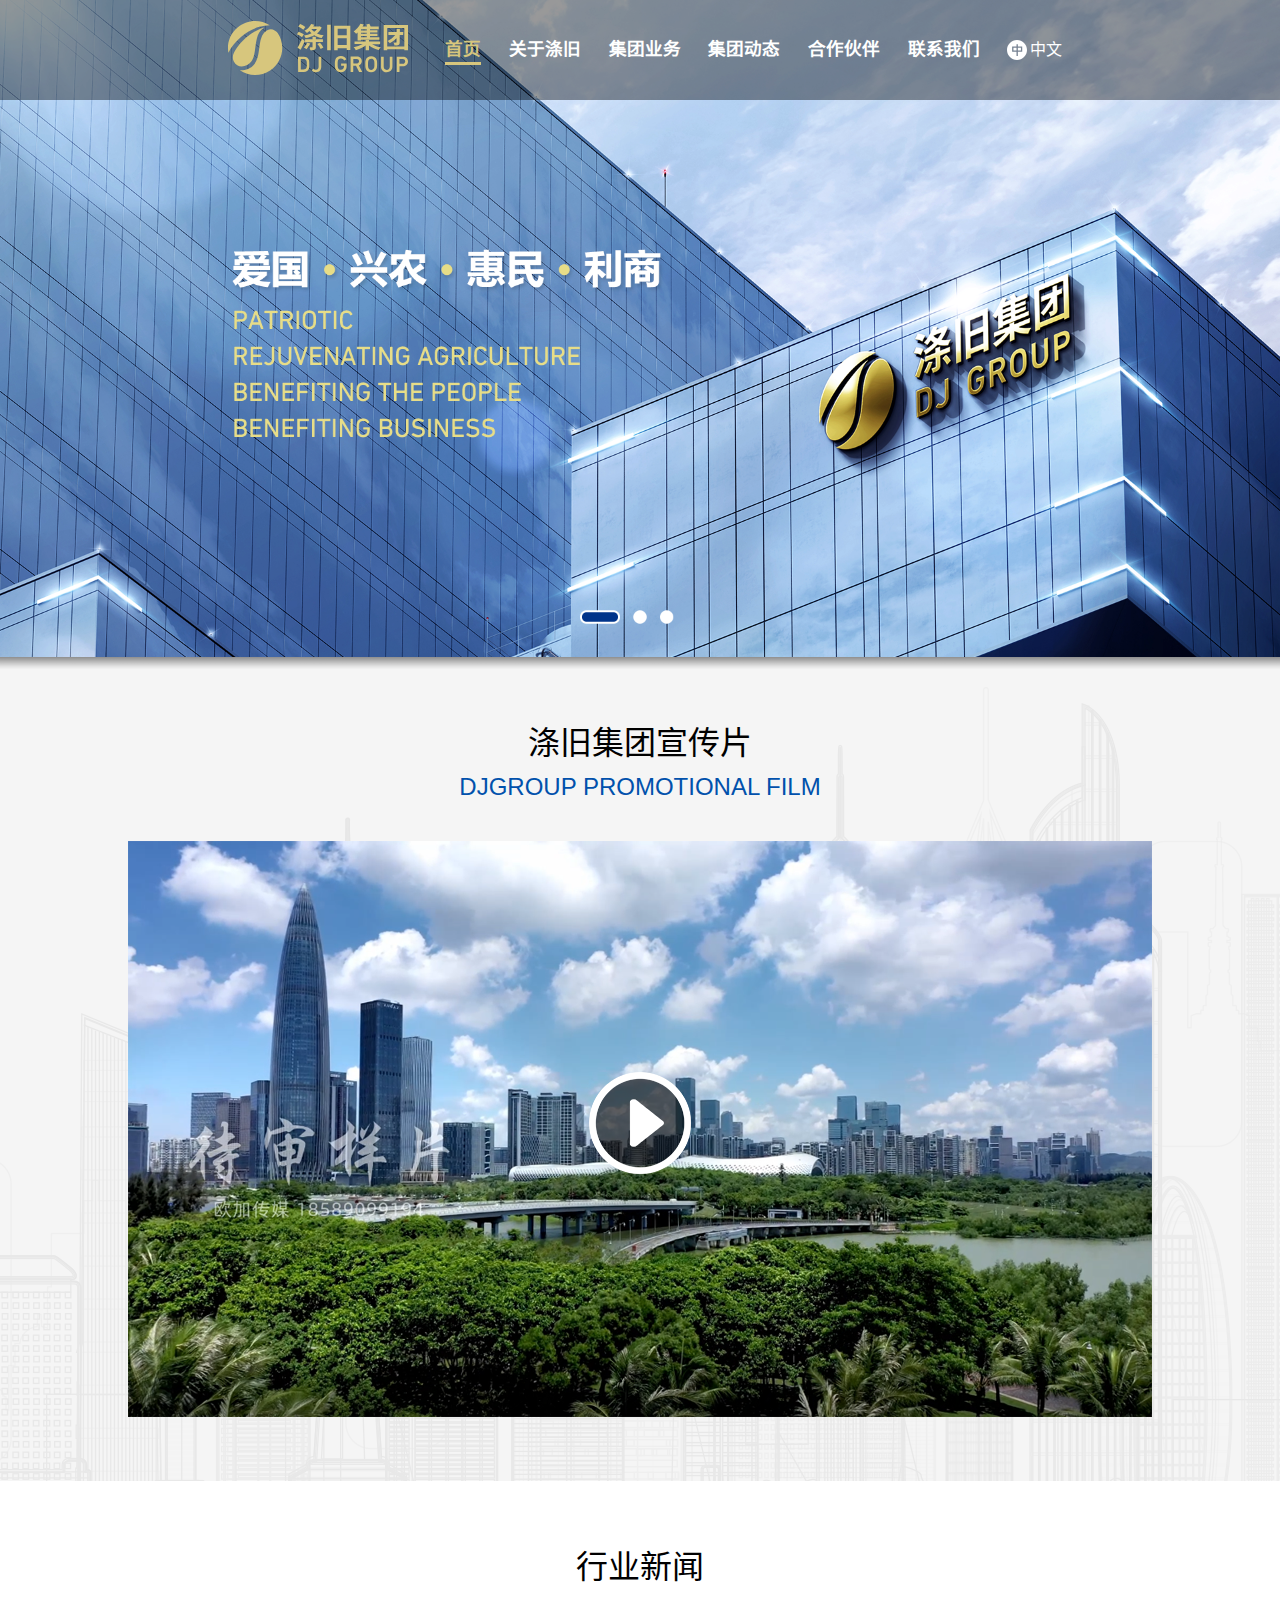
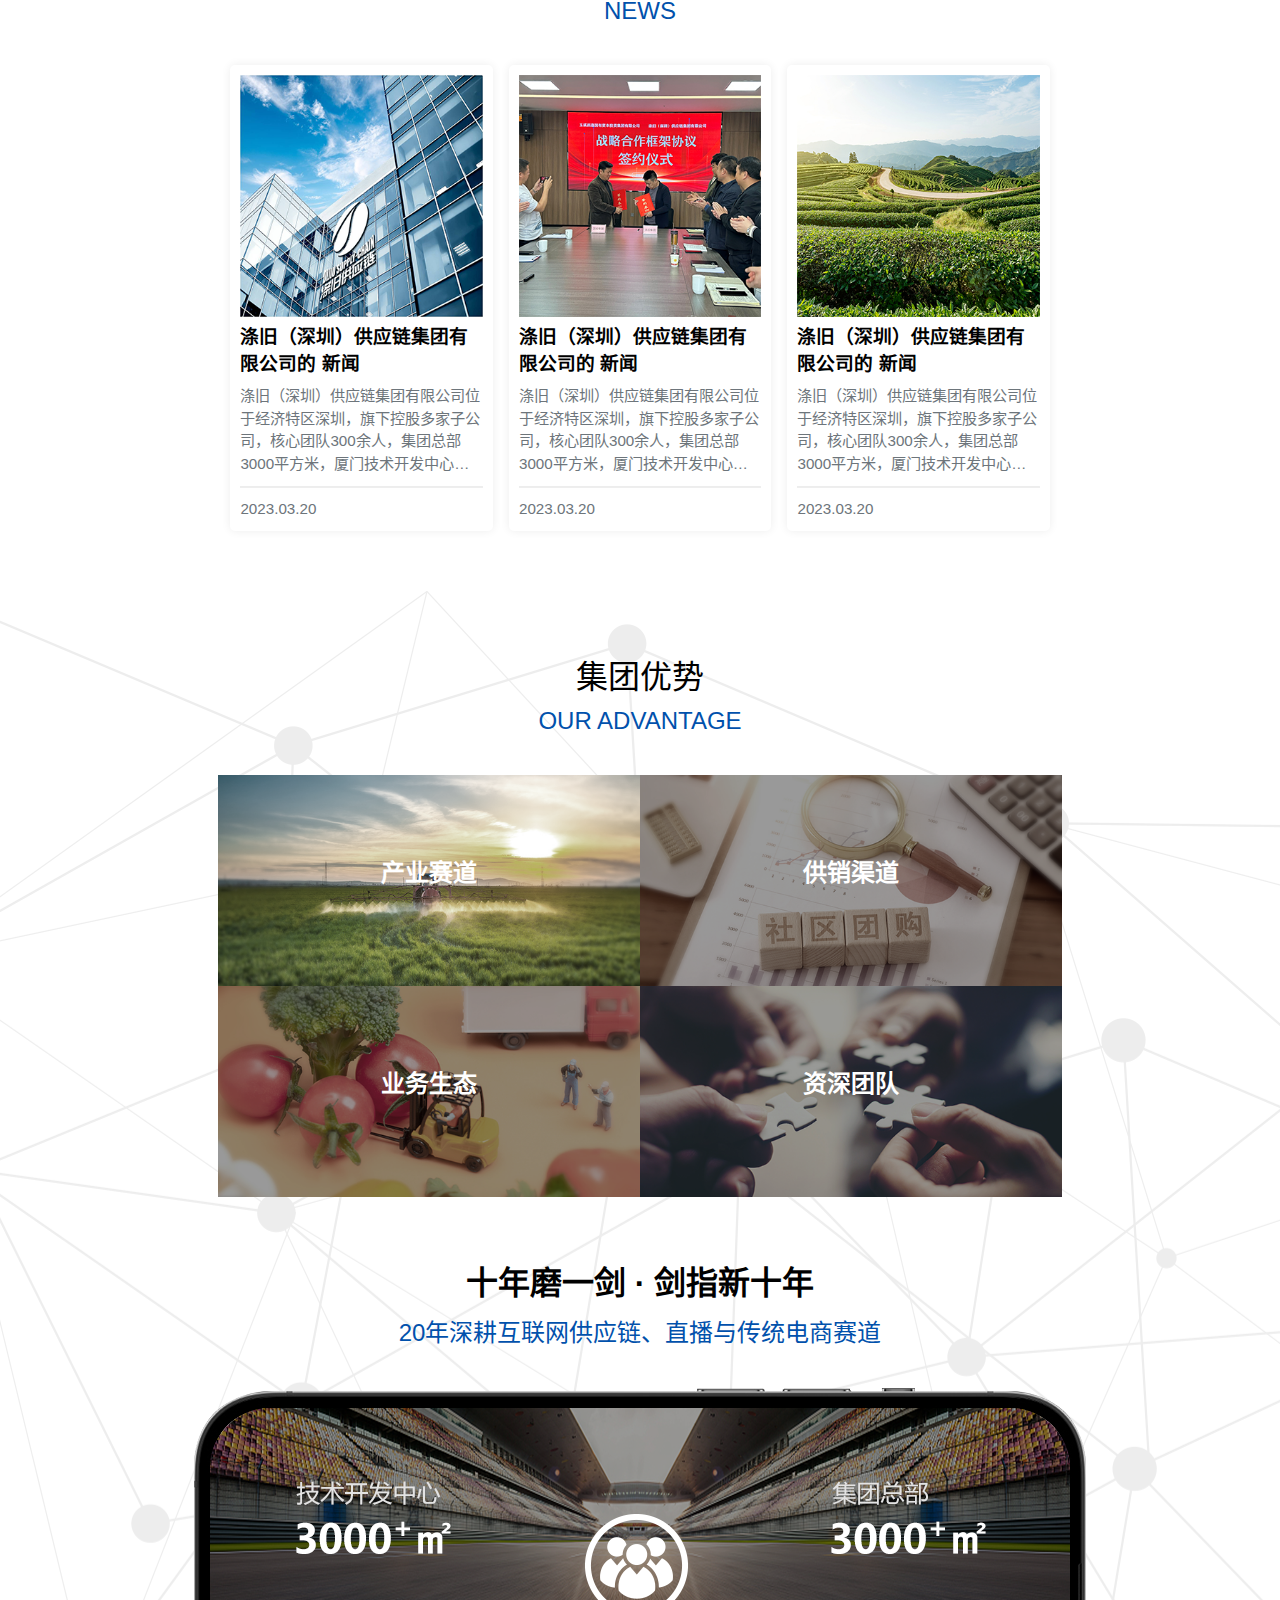
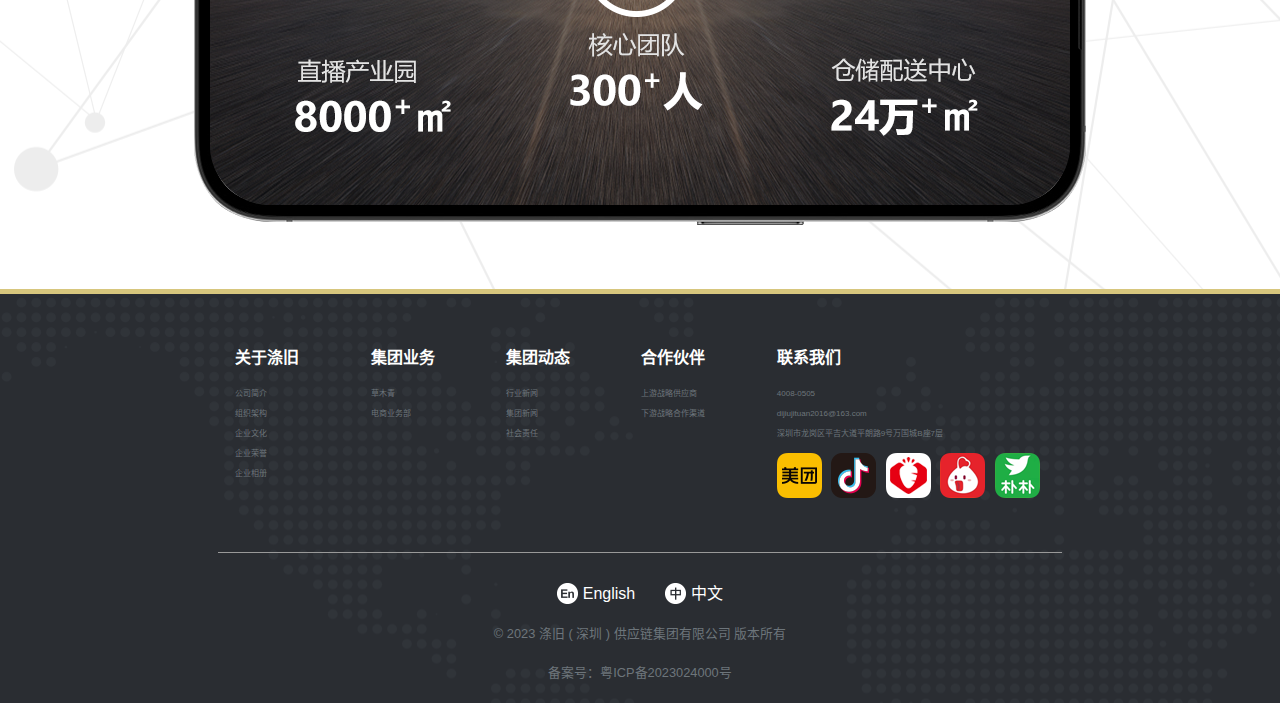
<file: index.html>
<!DOCTYPE html>
<html lang="zh-CN">
    <head>
        <meta charset="UTF-8">
        <meta name="viewport" content="width=device-width, initial-scale=1.0">
        <title>dj-group</title>
        <link href="ym-index.css" rel="stylesheet" type="text/css" />
    </head>
    <body>
        <div class="header">
            <div class="main">
                <div class="main-box flex flex-center">
                    <div class="flex-item-logo"><img src="img/logoG.svg" alt=""></div>
                    <div class="flex-item active"><a href="index.html">首页</a></div>
                    <div class="flex-item"><a id="about-a" href="about.html">关于涤旧</a>
                        <!-- <div class="about-drop">
                            <div class="drop-item">公司简介</div>
                            <div class="drop-item">组织架构</div>
                            <div class="drop-item">企业文化</div>
                            <div class="drop-item">企业荣誉</div>
                            <div class="drop-item">企业相册</div>
                        </div> -->
                    </div>
                    <div class="flex-item"><a href="e-commerce.html">集团业务</a></div>
                    <div class="flex-item"><a href="groupnews.html">集团动态</a></div>
                    <div class="flex-item"><a href="partner.html">合作伙伴</a></div>
                    <div class="flex-item"><a href="connected.html">联系我们</a></div>
                    <div class=" language flex">
                        <img src="img/zh.svg" class="languageico" alt="">
                        <p class="language">中文</p>
                    </div>
                </div>
            </div>
        </div>
        <div><img class="imgs" src="img/index/banner.png" alt=""></div>
        <div class="index-main">
            <div class="video flex-column">
                <h1>涤旧集团宣传片</h1>
                <h2>DJGROUP PROMOTIONAL FILM</h2>
                <div class="video-box"><img src="img/index/video-img.png" alt=""></div>
            </div>
            <div class="index-news flex-column">
                <h1>行业新闻</h1>
                <h2>NEWS</h2>
                <div class="index-news-card-box flex">
                    <div class="index-news-card">
                        <img src="img/index/news1.png" alt="">
                        <h3>涤旧（深圳）供应链集团有限公司的
                            新闻</h3>
                        <p>涤旧（深圳）供应链集团有限公司位于经济特区深圳，旗下控股多家子公司，核心团队300余人，集团总部3000平方米，厦门技术开发中心3000平方米，杭州直播产业园8000平方米，计划全国仓</p>
                        <hr>
                        <p>2023.03.20</p>
                    </div>
                    <div class="index-news-card flex-right">
                        <img src="img/index/news2.png" alt="">
                        <h3>涤旧（深圳）供应链集团有限公司的
                            新闻</h3>
                        <p>涤旧（深圳）供应链集团有限公司位于经济特区深圳，旗下控股多家子公司，核心团队300余人，集团总部3000平方米，厦门技术开发中心3000平方米，杭州直播产业园8000平方米，计划全国仓</p>
                        <hr>
                        <p>2023.03.20</p>
                    </div>
                    <div class="index-news-card flex-right">
                        <img src="img/index/news3.png" alt="">
                        <h3>涤旧（深圳）供应链集团有限公司的
                            新闻</h3>
                        <p>涤旧（深圳）供应链集团有限公司位于经济特区深圳，旗下控股多家子公司，核心团队300余人，集团总部3000平方米，厦门技术开发中心3000平方米，杭州直播产业园8000平方米，计划全国仓</p>
                        <hr>
                        <p>2023.03.20</p>
                    </div>
                </div>
            </div>
            <div class="adv flex-column">
                <h1>集团优势</h1>
                <h2>OUR ADVANTAGE</h2>
                <div class="adv-main flex">
                    <div class="adv-item flex-justify"><img src="img/index/adv1.png" alt=""><div class="adv-title flex-justify flex-column"><h2>产业赛道</h2><p>集团聚焦的农业赛道，关乎国计民生，国家扶持且高频巨量，是永远的“午阳”行业。</p></div></div>
                    <div class="adv-item flex-justify"><img src="img/index/adv2.png" alt=""><div class="adv-title flex-justify flex-column"><h2>供销渠道</h2><p>集团聚焦的农业赛道，关乎国计民生，国家扶持且高频巨量，是永远的“午阳”行业。</p></div></div>
                    <div class="adv-item flex-justify"><img src="img/index/adv3.png" alt=""><div class="adv-title flex-justify flex-column"><h2>业务生态</h2><p>集团聚焦的农业赛道，关乎国计民生，国家扶持且高频巨量，是永远的“午阳”行业。</p></div></div>
                    <div class="adv-item flex-justify"><img src="img/index/adv4.png" alt=""><div class="adv-title flex-justify flex-column"><h2>资深团队</h2><p>集团聚焦的农业赛道，关乎国计民生，国家扶持且高频巨量，是永远的“午阳”行业。</p></div></div>
                </div>
                <h1 class="font-fat dark">十年磨一剑 · 剑指新十年</h1>
                <h2>20年深耕互联网供应链、直播与传统电商赛道</h2>
                <div>
                    <img src="img/index/conent2.png" alt="">
                </div>
            </div>
        </div>
        <footer class="flex">
            <div class="flex-column width100">
                <div class="foot-main flex flex-center">
                    <div class="foot-item ">
                        <h4>关于涤旧</h4>
                        <p>公司简介</p>
                        <p>组织架构</p>
                        <p>企业文化</p>
                        <p>企业荣誉</p>
                        <p>企业相册</p>
                    </div>
                    <div class="foot-item">
                        <h4>集团业务</h4>
                        <p>草木青</p>
                        <p>电商业务部</p>
                    </div>
                    <div class="foot-item">
                        <h4>集团动态</h4>
                        <p>行业新闻</p>
                        <p>集团新闻</p>
                        <p>社会责任</p>
                    </div>
                    <div class="foot-item">
                        <h4>合作伙伴</h4>
                        <p>上游战略供应商</p>
                        <p>下游战略合作渠道</p>
                    </div>
                    <div class="foot-item">
                        <h4>联系我们</h4>
                        <p>4008-0505</p>
                        <p>dijiujituan2016@163.com</p>
                        <p>深圳市龙岗区平吉大道平朗路9号万国城B座7层</p>
                        <img src="img/index/mt.png" alt="">
                        <img src="img/index/tiktok.png" alt="">
                        <img src="img/index/lb.png" alt="">
                        <img src="img/index/dd.png" alt="">
                        <img src="img/index/pupu.png" alt="">
                    </div>
                </div>
                <div class="divided flex-center"></div>
                <div class="foot-bottom flex-column flex-center">
                    <div class="flex-center flex-justify">
                        <img src="img/index/en.png" alt=""><span class="haveMargin-right">English</span>
                        <img src="img/index/zh.png" alt=""><span>中文</span>
                    </div>
                    <div class="flex-center">
                        <p>© 2023 涤旧 ( 深圳 ) 供应链集团有限公司 版本所有</p>
                    </div>
                    <div class="flex-center">
                        <p>备案号：粤ICP备2023024000号</p>
                    </div>
                </div>
            </div>
        </footer>
    </body>
</html>
</file>
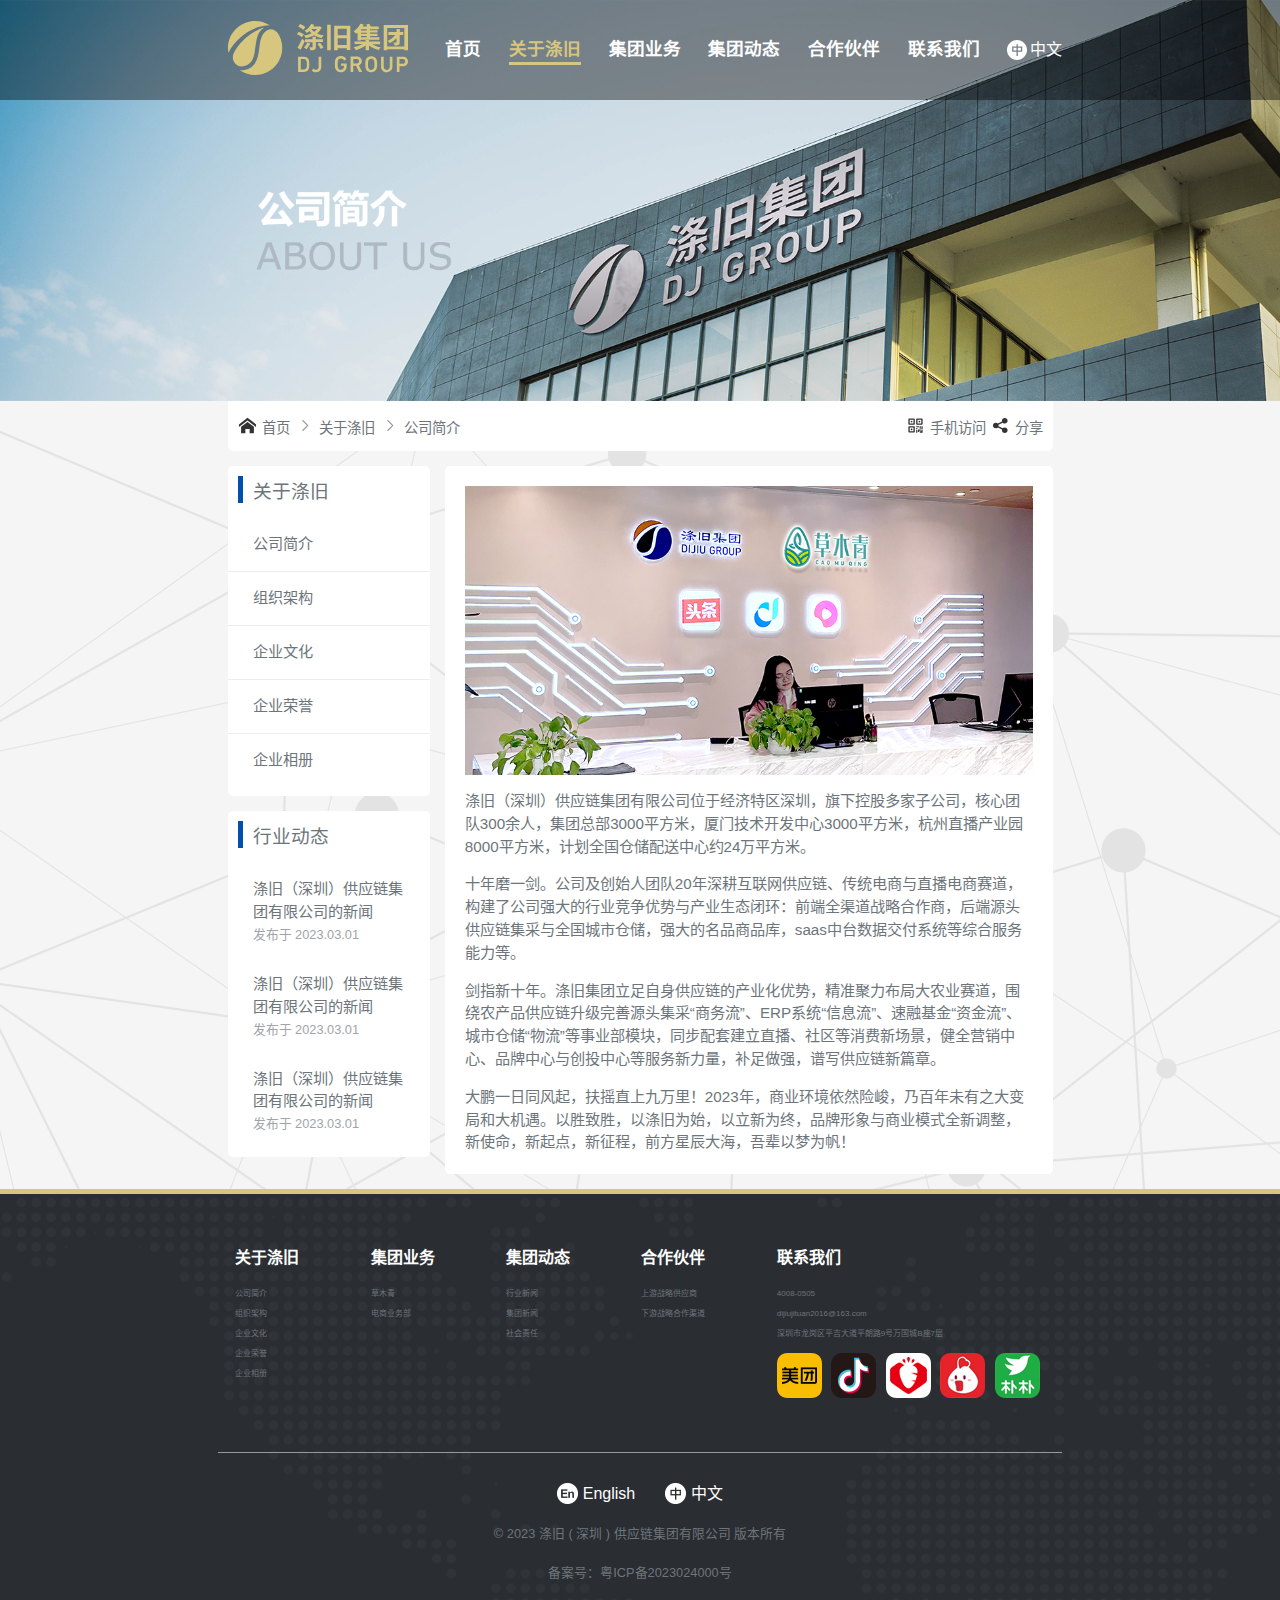
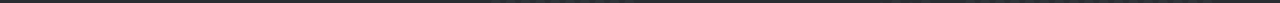
<file: about.html>
<!DOCTYPE html>
<html lang="zh-CN">
    <head>
        <meta charset="UTF-8">
        <meta name="viewport" content="width=device-width, initial-scale=1.0">
        <title>dj-group</title>
        <link href="ym-index.css" rel="stylesheet" type="text/css" />
    </head>
    <body>
        <div class="header">
            <div class="main">
                <div class="main-box flex flex-center">
                    <div class="flex-item-logo"><img src="img/logoG.svg" alt=""></div>
                    <div class="flex-item"><a href="index.html">首页</a></div>
                    <div class="flex-item active"><a id="about-a" href="about.html">关于涤旧</a>
                        <!-- <div class="about-drop">
                            <div class="drop-item">公司简介</div>
                            <div class="drop-item">组织架构</div>
                            <div class="drop-item">企业文化</div>
                            <div class="drop-item">企业荣誉</div>
                            <div class="drop-item">企业相册</div>
                        </div> -->
                    </div>
                    <div class="flex-item"><a href="e-commerce.html">集团业务</a></div>
                    <div class="flex-item"><a href="groupnews.html">集团动态</a></div>
                    <div class="flex-item"><a href="partner.html">合作伙伴</a></div>
                    <div class="flex-item"><a href="connected.html">联系我们</a></div>
                    <div class="language flex">
                        <img src="img/zh.svg" class="languageico" alt="">
                        <p class="language">中文</p>
                    </div>
                </div>
            </div>
        </div>
        <div><img class="imgs" src="img/about/banner.png" alt=""></div>
        <div class="content-about flex-column">
            <div class="nav flex flex-center">
                <div class="nva-item flex-horizontal flex"><img src="img/home.svg" alt=""><span>首页</span></div>
                <div class="nva-item flex-horizontal flex"><img src="img/right.svg" alt=""><span>关于涤旧</span></div>
                <div class="nva-item flex-horizontal flex"><img src="img/right.svg" alt=""><span>公司简介</span></div>
                <div class="nva-item flex-reight-horizontal flex"><img src="img/QR.svg" alt=""><span>手机访问</span></div>
                <div class="nva-item flex-horizontal flex noPadding-right"><img src="img/share.svg" alt=""><span>分享</span></div>
            </div>
            <div class="main-content flex">
                <div class="nva-left">
                    <div class="nva-left-box1">
                        <div><h3>关于涤旧</h3></div>
                        <div class="nva-left-box1-item border-bottom"><p>公司简介</p></div>
                        <div class="nva-left-box1-item border-bottom"><p>组织架构</p></div>
                        <div class="nva-left-box1-item border-bottom"><p>企业文化</p></div>
                        <div class="nva-left-box1-item border-bottom"><p>企业荣誉</p></div>
                        <div class="nva-left-box1-item"><p>企业相册</p></div>
                    </div>
                    <div class="nva-left-box1 haveMargin-top15">
                        <div><h3>行业动态</h3></div>
                        <div class="nva-left-box1-item"><p>涤旧（深圳）供应链集团有限公司的新闻</p><span>发布于 2023.03.01</span></div>
                        <div class="nva-left-box1-item"><p>涤旧（深圳）供应链集团有限公司的新闻</p><span>发布于 2023.03.01</span></div>
                        <div class="nva-left-box1-item"><p>涤旧（深圳）供应链集团有限公司的新闻</p><span>发布于 2023.03.01</span></div>
                    </div>
                </div>
                <div class="nav-right-box">
                    <img src="img/about/zp2.png" alt="">
                    <p>涤旧（深圳）供应链集团有限公司位于经济特区深圳，旗下控股多家子公司，核心团队300余人，集团总部3000平方米，厦门技术开发中心3000平方米，杭州直播产业园8000平方米，计划全国仓储配送中心约24万平方米。</p>
                    <p>十年磨一剑。公司及创始人团队20年深耕互联网供应链、传统电商与直播电商赛道，构建了公司强大的行业竞争优势与产业生态闭环：前端全渠道战略合作商，后端源头供应链集采与全国城市仓储，强大的名品商品库，saas中台数据交付系统等综合服务能力等。</p>
                    <p>剑指新十年。涤旧集团立足自身供应链的产业化优势，精准聚力布局大农业赛道，围绕农产品供应链升级完善源头集采“商务流”、ERP系统“信息流”、速融基金“资金流”、城市仓储“物流”等事业部模块，同步配套建立直播、社区等消费新场景，健全营销中心、品牌中心与创投中心等服务新力量，补足做强，谱写供应链新篇章。</p>
                    <p>大鹏一日同风起，扶摇直上九万里！2023年，商业环境依然险峻，乃百年未有之大变局和大机遇。以胜致胜，以涤旧为始，以立新为终，品牌形象与商业模式全新调整，新使命，新起点，新征程，前方星辰大海，吾辈以梦为帆！</p>
                </div>
            </div>
        </div>
    <footer class="flex">
        <div class="flex-column width100">
            <div class="foot-main flex flex-center">
                <div class="foot-item ">
                    <h4>关于涤旧</h4>
                    <p>公司简介</p>
                    <p>组织架构</p>
                    <p>企业文化</p>
                    <p>企业荣誉</p>
                    <p>企业相册</p>
                </div>
                <div class="foot-item">
                    <h4>集团业务</h4>
                    <p>草木青</p>
                    <p>电商业务部</p>
                </div>
                <div class="foot-item">
                    <h4>集团动态</h4>
                    <p>行业新闻</p>
                    <p>集团新闻</p>
                    <p>社会责任</p>
                </div>
                <div class="foot-item">
                    <h4>合作伙伴</h4>
                    <p>上游战略供应商</p>
                    <p>下游战略合作渠道</p>
                </div>
                <div class="foot-item">
                    <h4>联系我们</h4>
                    <p>4008-0505</p>
                    <p>dijiujituan2016@163.com</p>
                    <p>深圳市龙岗区平吉大道平朗路9号万国城B座7层</p>
                    <img src="img/index/mt.png" alt="">
                    <img src="img/index/tiktok.png" alt="">
                    <img src="img/index/lb.png" alt="">
                    <img src="img/index/dd.png" alt="">
                    <img src="img/index/pupu.png" alt="">
                </div>
            </div>
            <div class="divided flex-center"></div>
            <div class="foot-bottom flex-column flex-center">
                <div class="flex-center flex-justify">
                    <img src="img/index/en.png" alt=""><span class="haveMargin-right">English</span>
                    <img src="img/index/zh.png" alt=""><span>中文</span>
                </div>
                <div class="flex-center"><p>© 2023 涤旧 ( 深圳 ) 供应链集团有限公司 版本所有</p></div>
                <div class="flex-center"><p>备案号：粤ICP备2023024000号</p></div>
            </div>
        </div>
    </footer>
    </body>
</html>
</file>
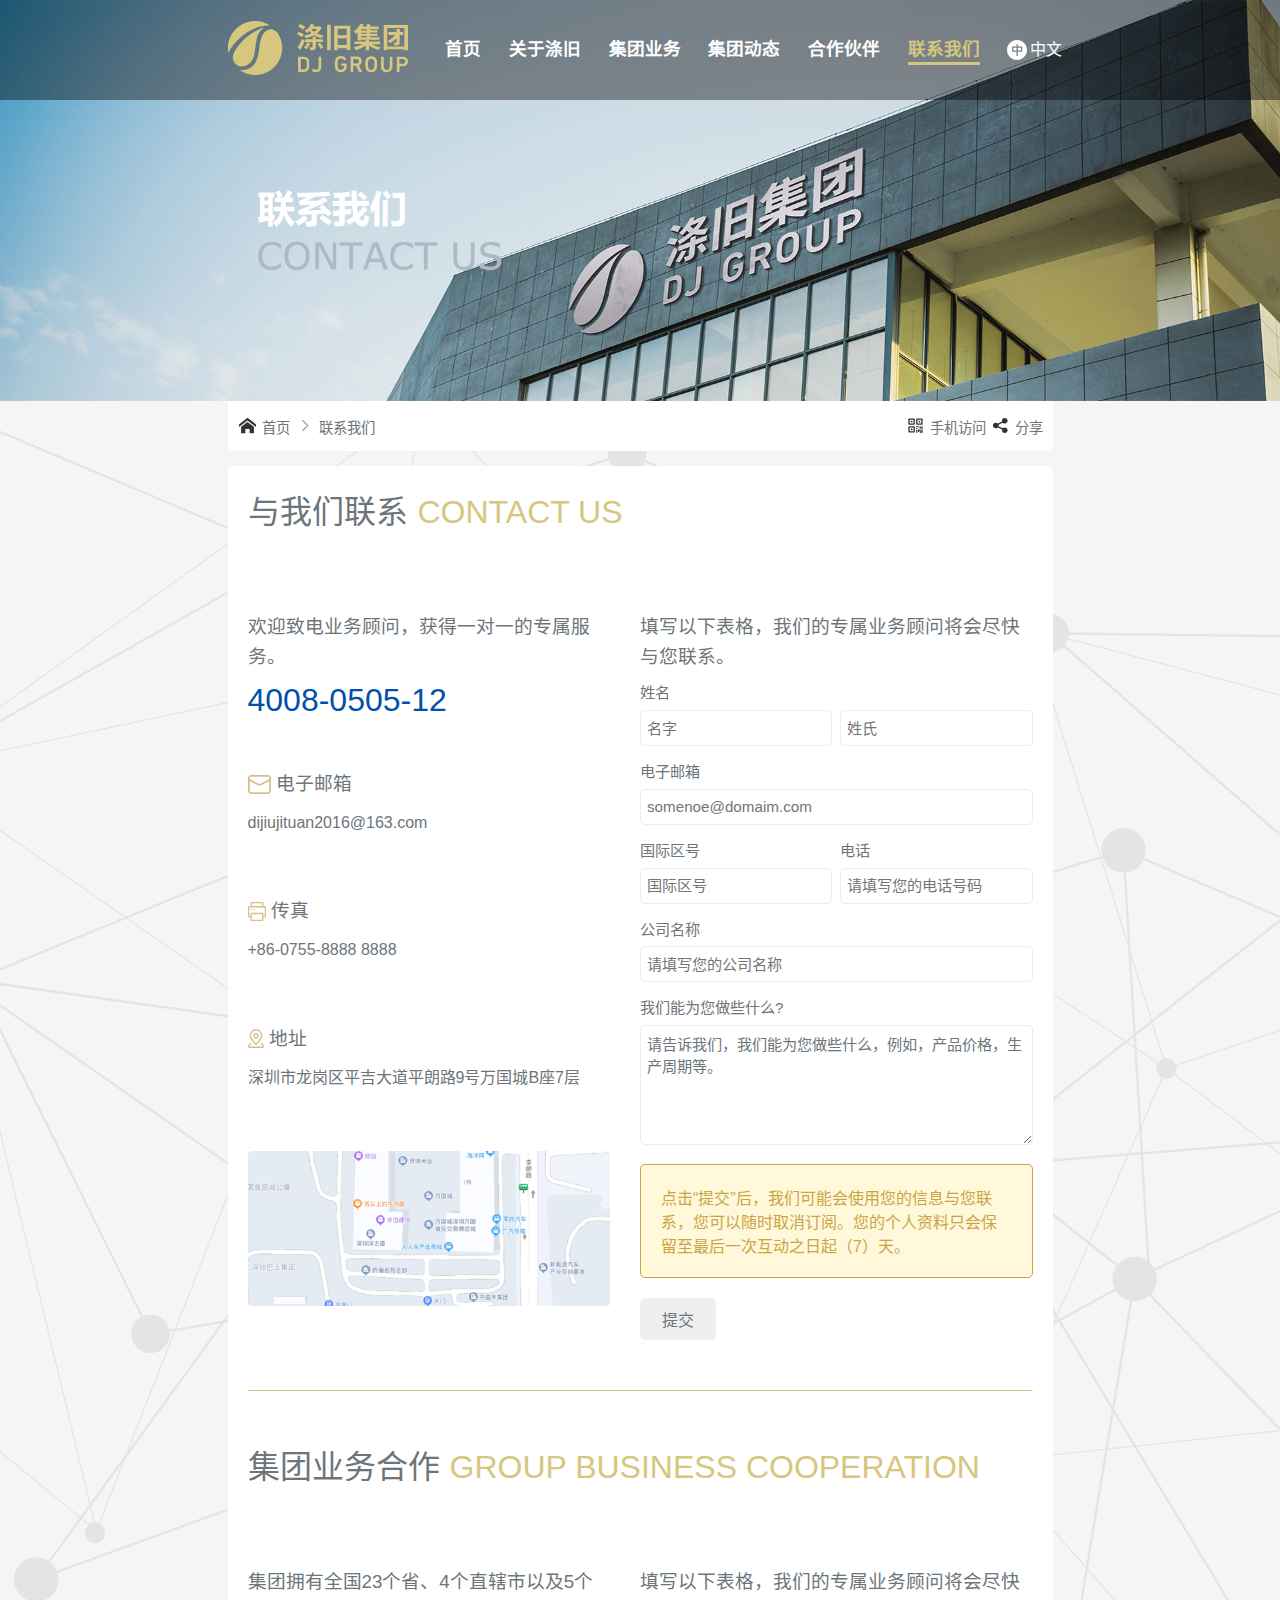
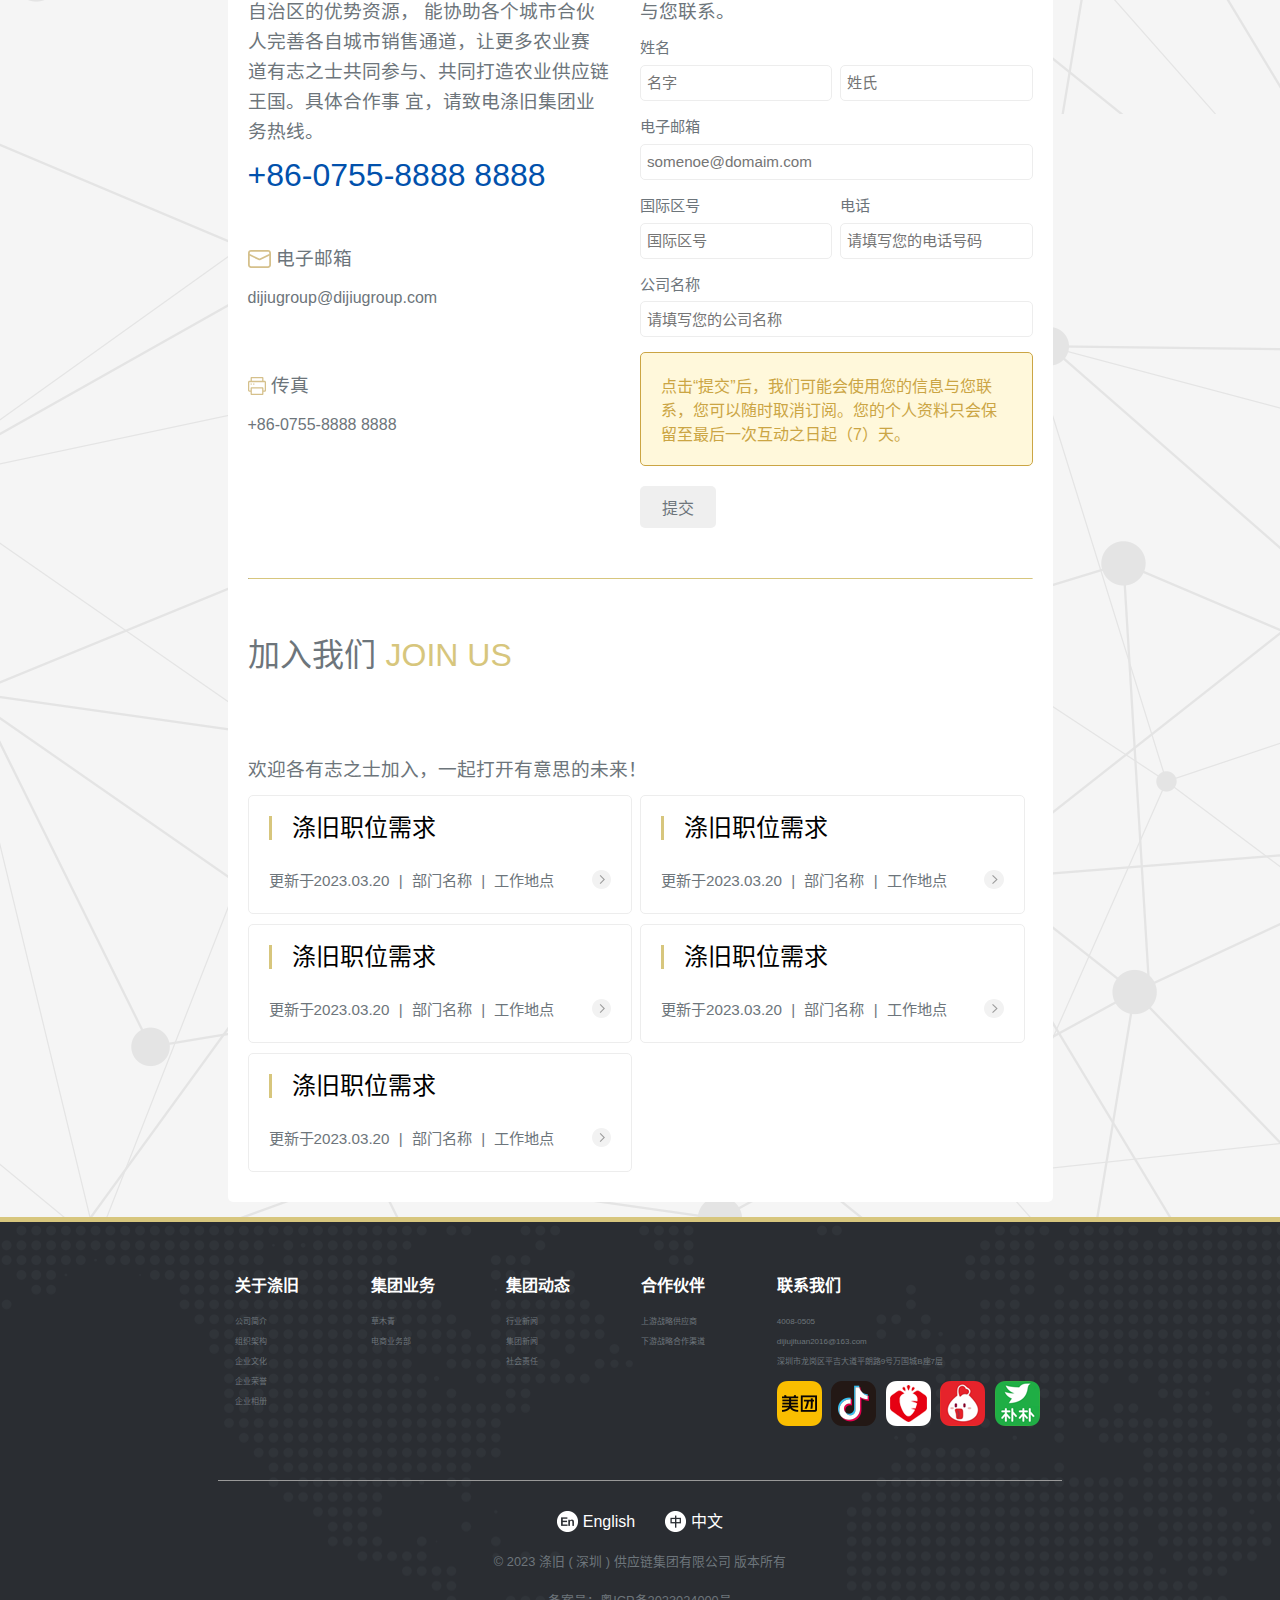
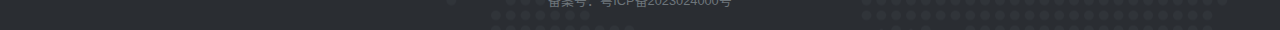
<file: connected.html>
<!DOCTYPE html>
<html lang="zh-CN">
    <head>
        <meta charset="UTF-8">
        <meta name="viewport" content="width=device-width, initial-scale=1.0">
        <title>dj-group</title>
        <link href="ym-index.css" rel="stylesheet" type="text/css" />
    </head>
    <body>
        <div class="header">
            <div class="main">
                <div class="main-box flex flex-center">
                    <div class="flex-item-logo"><img src="img/logoG.svg" alt=""></div>
                    <div class="flex-item"><a href="index.html">首页</a></div>
                    <div class="flex-item"><a id="about-a" href="about.html">关于涤旧</a>
                        <!-- <div class="about-drop">
                    <div class="drop-item">公司简介</div>
                    <div class="drop-item">组织架构</div>
                    <div class="drop-item">企业文化</div>
                    <div class="drop-item">企业荣誉</div>
                    <div class="drop-item">企业相册</div>
                </div> -->
                    </div>
                    <div class="flex-item"><a href="e-commerce.html">集团业务</a></div>
                    <div class="flex-item"><a href="groupnews.html">集团动态</a></div>
                    <div class="flex-item"><a href="partner.html">合作伙伴</a></div>
                    <div class="flex-item active"><a href="connected.html">联系我们</a></div>
                    <div class="language flex">
                        <img src="img/zh.svg" class="languageico" alt="">
                        <p class="language">中文</p>
                    </div>
                </div>
            </div>
        </div>
        <div><img class="imgs" src="img/connected/banner.png" alt=""></div>
        <div class="content-about flex-column">
            <div class="nav flex flex-center">
                <div class="nva-item flex-horizontal flex"><img src="img/home.svg" alt=""><span>首页</span></div>
                <div class="nva-item flex-horizontal flex"><img src="img/right.svg" alt=""><span>联系我们</span></div>
                <div class="nva-item flex-reight-horizontal flex"><img src="img/QR.svg"
                        alt=""><span>手机访问</span></div>
                <div class="nva-item flex-horizontal flex noPadding-right"><img src="img/share.svg"
                        alt=""><span>分享</span></div>
            </div>
            <div class="main-content flex">
                <div class="contact-main-box">
                    <div class="contact-box">
                        <div class="contact-title flex">
                            <h1>与我们联系<span>CONTACT US</span></h1>
                        </div>
                        <div class="contact-content flex">
                            <div class="contact-content-left">
                                <div class="contact-content-item">
                                    <h3>欢迎致电业务顾问，获得一对一的专属服务。</h3>
                                    <h1>4008-0505-12</h1>
                                </div>
                                <div class="contact-content-item">
                                    <h3 class="flex"><img class="contact-icon flex-bottom flex-top" src="img/mail.svg"
                                            alt="">电子邮箱</h3>
                                    <h4>dijiujituan2016@163.com</h4>
                                </div>
                                <div class="contact-content-item">
                                    <h3 class="flex"><img class="contact-icon flex-bottom flex-top" src="img/print.svg"
                                            alt="">传真</h3>
                                    <h4>+86-0755-8888 8888</h4>
                                </div>
                                <div class="contact-content-item">
                                    <h3 class="flex"><img class="contact-icon flex-bottom flex-top"
                                            src="img/address.svg" alt="">地址</h3>
                                    <h4 class="haveMargin-bottom10">深圳市龙岗区平吉大道平朗路9号万国城B座7层</h4>
                                    <img class="img-aaddress" src="img/connected/add.png" alt="">
                                </div>
                            </div>
                            <div class="contact-content-right">
                                <div class="contact-content-item">
                                    <h3 class="flex">填写以下表格，我们的专属业务顾问将会尽快与您联系。</h3>
                                    <div class="from">
                                        <div class="from-item">
                                            <p>姓名</p>
                                            <div class="flex">
                                                <input type="text" placeholder="名字">
                                                <input class="flex-right" type="text" placeholder="姓氏">
                                            </div>
                                        </div>
                                        <div class="from-item">
                                            <p>电子邮箱</p>
                                            <input class="width100" type="email" placeholder="somenoe@domaim.com">
                                        </div>
                                        <div class="from-item">
                                            <div class="flex">
                                                <div class="width49">
                                                    <p>国际区号</p>
                                                    <input class="width100" type="text" placeholder="国际区号">
                                                </div>
                                                <div class="width49 flex-right">
                                                    <p>电话</p>
                                                    <input class="width100" type="text" placeholder="请填写您的电话号码">
                                                </div>
                                            </div>
                                        </div>
                                        <div class="from-item">
                                            <p>公司名称</p>
                                            <input class="width100" type="text" placeholder="请填写您的公司名称">
                                        </div>
                                        <div class="from-item">
                                            <label for="help"><p>我们能为您做些什么?</p></label>
                                            <textarea id="help">请告诉我们，我们能为您做些什么，例如，产品价格，生产周期等。</textarea>
                                        </div>
                                        <div class="warning">
                                            点击“提交”后，我们可能会使用您的信息与您联系，您可以随时取消订阅。您的个人资料只会保留至最后一次互动之日起（7）天。
                                        </div>
                                        <div>
                                            <button>提交</button>
                                        </div>
                                    </div>
                                </div>
                            </div>
                        </div>
                    </div>

                    <hr>

                    <div class="contact-box">
                        <div class="contact-title flex">
                            <h1>集团业务合作<span>GROUP BUSINESS COOPERATION</span></h1>
                        </div>
                        <div class="contact-content flex">
                            <div class="contact-content-left">
                                <div class="contact-content-item">
                                    <h3>集团拥有全国23个省、4个直辖市以及5个自治区的优势资源，
                                        能协助各个城市合伙人完善各自城市销售通道，让更多农业赛
                                        道有志之士共同参与、共同打造农业供应链王国。具体合作事
                                        宜，请致电涤旧集团业务热线。</h3>
                                    <h1>+86-0755-8888 8888</h1>
                                </div>
                                <div class="contact-content-item">
                                    <h3 class="flex"><img class="contact-icon flex-bottom flex-top" src="img/mail.svg"
                                            alt="">电子邮箱</h3>
                                    <h4>dijiugroup@dijiugroup.com</h4>
                                </div>
                                <div class="contact-content-item">
                                    <h3 class="flex"><img class="contact-icon flex-bottom flex-top" src="img/print.svg"
                                            alt="">传真</h3>
                                    <h4>+86-0755-8888 8888</h4>
                                </div>
                            </div>
                            <div class="contact-content-right">
                                <div class="contact-content-item">
                                    <h3 class="flex">填写以下表格，我们的专属业务顾问将会尽快与您联系。</h3>
                                    <div class="from">
                                        <div class="from-item">
                                            <p>姓名</p>
                                            <div class="flex">
                                                <input type="text" placeholder="名字">
                                                <input class="flex-right" type="text" placeholder="姓氏">
                                            </div>
                                        </div>
                                        <div class="from-item">
                                            <p>电子邮箱</p>
                                            <input class="width100" type="email" placeholder="somenoe@domaim.com">
                                        </div>
                                        <div class="from-item">
                                            <div class="flex">
                                                <div class="width49">
                                                    <p>国际区号</p>
                                                    <input class="width100" type="text" placeholder="国际区号">
                                                </div>
                                                <div class="width49 flex-right">
                                                    <p>电话</p>
                                                    <input class="width100" type="text" placeholder="请填写您的电话号码">
                                                </div>
                                            </div>
                                        </div>
                                        <div class="from-item">
                                            <p>公司名称</p>
                                            <input class="width100" type="text" placeholder="请填写您的公司名称">
                                        </div>
                                        <div class="warning">
                                            点击“提交”后，我们可能会使用您的信息与您联系，您可以随时取消订阅。您的个人资料只会保留至最后一次互动之日起（7）天。
                                        </div>
                                        <div>
                                            <button>提交</button>
                                        </div>
                                    </div>
                                </div>
                            </div>
                        </div>
                    </div>
                    
                    <hr>
                    
                    <div class="contact-box">
                        <div class="contact-title flex">
                            <h1>加入我们<span>JOIN US</span></h1>
                        </div>
                        <div class="contact-content">
                            <h3>欢迎各有志之士加入，一起打开有意思的未来！</h3>
                            <div class="flex card-office-box width100">
                                <div class="card-office">
                                    <h2 class="dark">涤旧职位需求</h2>
                                    <div class="flex">
                                        <p>更新于2023.03.20 <span>|</span> 部门名称 <span>|</span> 工作地点</p>
                                        <img class="office-icon flex-right" src="img/right2.svg" alt="">
                                    </div>
                                </div>
                                <div class="card-office">
                                    <h2 class="dark">涤旧职位需求</h2>
                                    <div class="flex">
                                        <p>更新于2023.03.20 <span>|</span> 部门名称 <span>|</span> 工作地点</p>
                                        <img class="office-icon flex-right" src="img/right2.svg" alt="">
                                    </div>
                                </div>
                                <div class="card-office">
                                    <h2 class="dark">涤旧职位需求</h2>
                                    <div class="flex">
                                        <p>更新于2023.03.20 <span>|</span> 部门名称 <span>|</span> 工作地点</p>
                                        <img class="office-icon flex-right" src="img/right2.svg" alt="">
                                    </div>
                                </div>
                                <div class="card-office">
                                    <h2 class="dark">涤旧职位需求</h2>
                                    <div class="flex">
                                        <p>更新于2023.03.20 <span>|</span> 部门名称 <span>|</span> 工作地点</p>
                                        <img class="office-icon flex-right" src="img/right2.svg" alt="">
                                    </div>
                                </div>
                                <div class="card-office">
                                    <h2 class="dark">涤旧职位需求</h2>
                                    <div class="flex">
                                        <p>更新于2023.03.20 <span>|</span> 部门名称 <span>|</span> 工作地点</p>
                                        <img class="office-icon flex-right" src="img/right2.svg" alt="">
                                    </div>
                                </div>
                                
                            </div>
                        </div>
                    </div>
                    
                    
                </div>
            </div>
        </div>
        <footer class="flex">
            <div class="flex-column width100">
                <div class="foot-main flex flex-center">
                    <div class="foot-item ">
                        <h4>关于涤旧</h4>
                        <p>公司简介</p>
                        <p>组织架构</p>
                        <p>企业文化</p>
                        <p>企业荣誉</p>
                        <p>企业相册</p>
                    </div>
                    <div class="foot-item">
                        <h4>集团业务</h4>
                        <p>草木青</p>
                        <p>电商业务部</p>
                    </div>
                    <div class="foot-item">
                        <h4>集团动态</h4>
                        <p>行业新闻</p>
                        <p>集团新闻</p>
                        <p>社会责任</p>
                    </div>
                    <div class="foot-item">
                        <h4>合作伙伴</h4>
                        <p>上游战略供应商</p>
                        <p>下游战略合作渠道</p>
                    </div>
                    <div class="foot-item">
                        <h4>联系我们</h4>
                        <p>4008-0505</p>
                        <p>dijiujituan2016@163.com</p>
                        <p>深圳市龙岗区平吉大道平朗路9号万国城B座7层</p>
                        <img src="img/index/mt.png" alt="">
                        <img src="img/index/tiktok.png" alt="">
                        <img src="img/index/lb.png" alt="">
                        <img src="img/index/dd.png" alt="">
                        <img src="img/index/pupu.png" alt="">
                    </div>
                </div>
                <div class="divided flex-center"></div>
                <div class="foot-bottom flex-column flex-center">
                    <div class="flex-center flex-justify">
                        <img src="img/index/en.png" alt=""><span class="haveMargin-right">English</span>
                        <img src="img/index/zh.png" alt=""><span>中文</span>
                    </div>
                    <div class="flex-center">
                        <p>© 2023 涤旧 ( 深圳 ) 供应链集团有限公司 版本所有</p>
                    </div>
                    <div class="flex-center">
                        <p>备案号：粤ICP备2023024000号</p>
                    </div>
                </div>
            </div>
        </footer>
    </body>
</html>
</file>
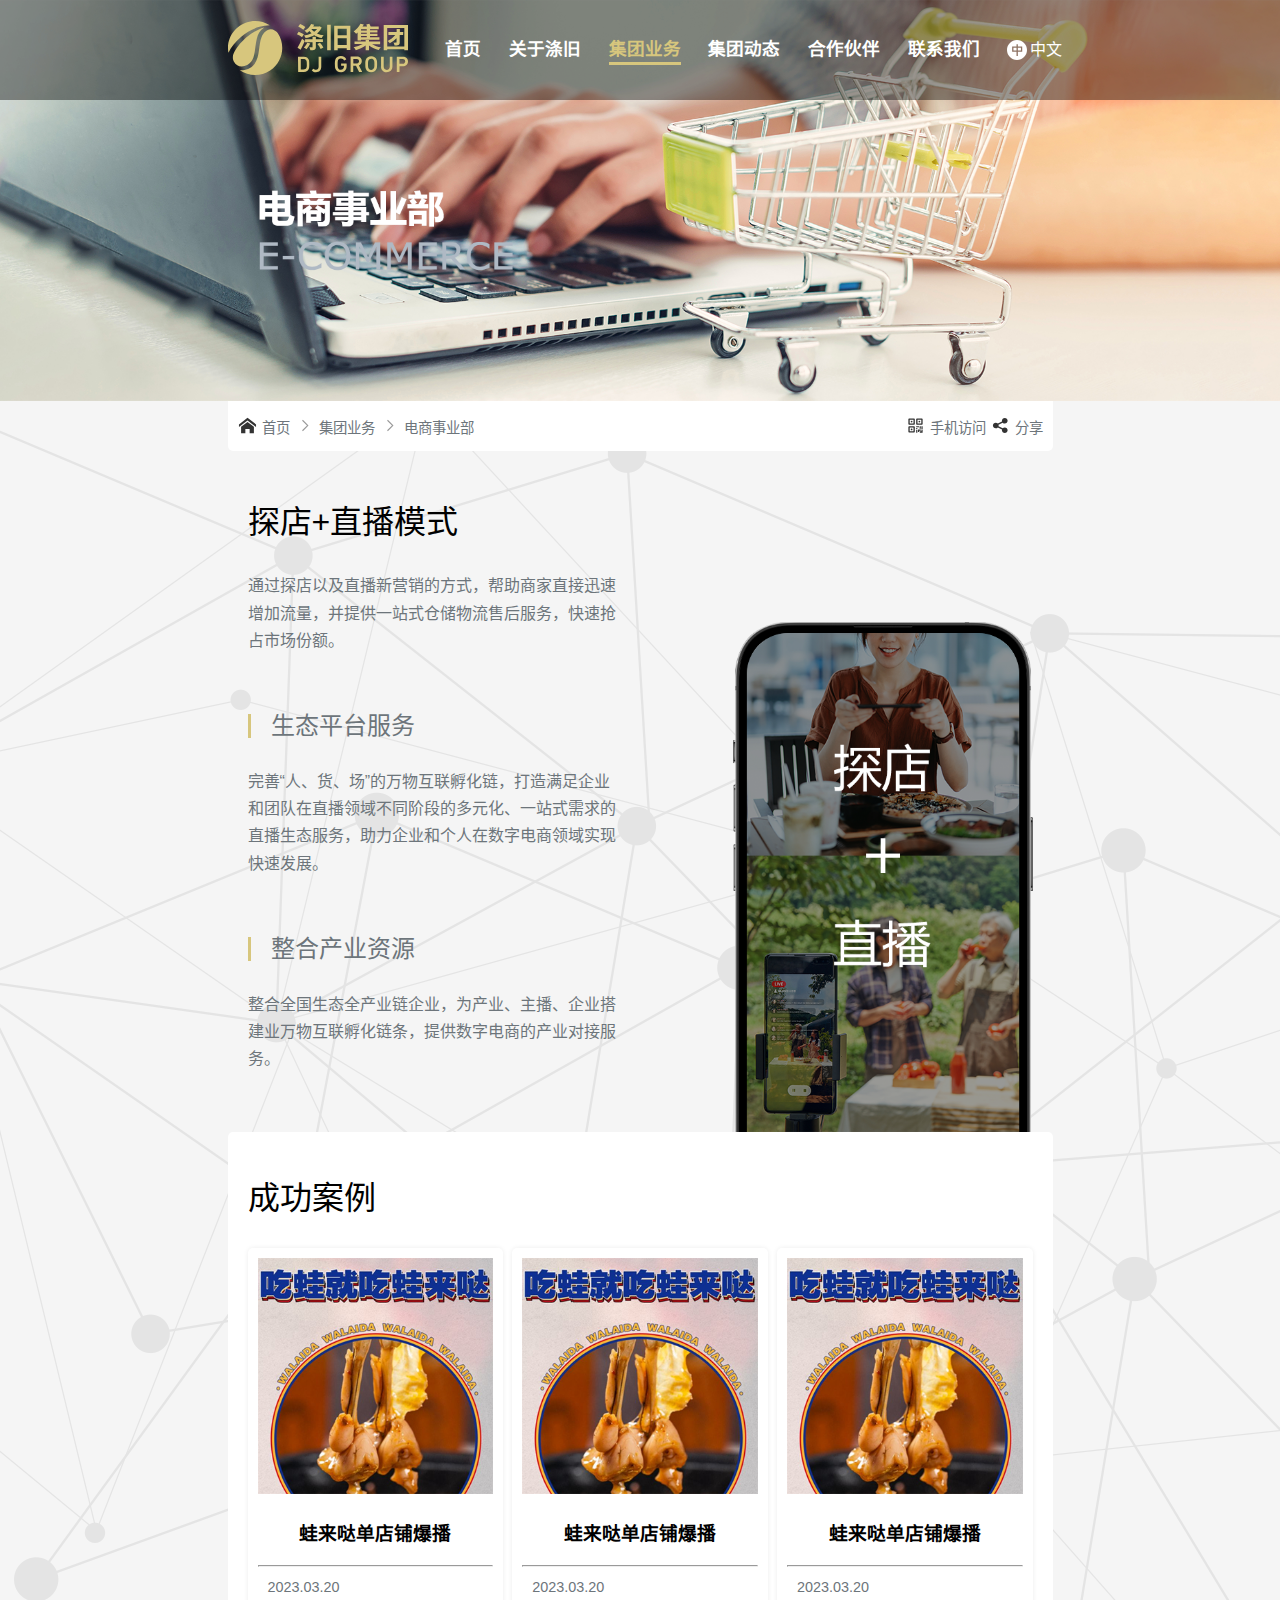
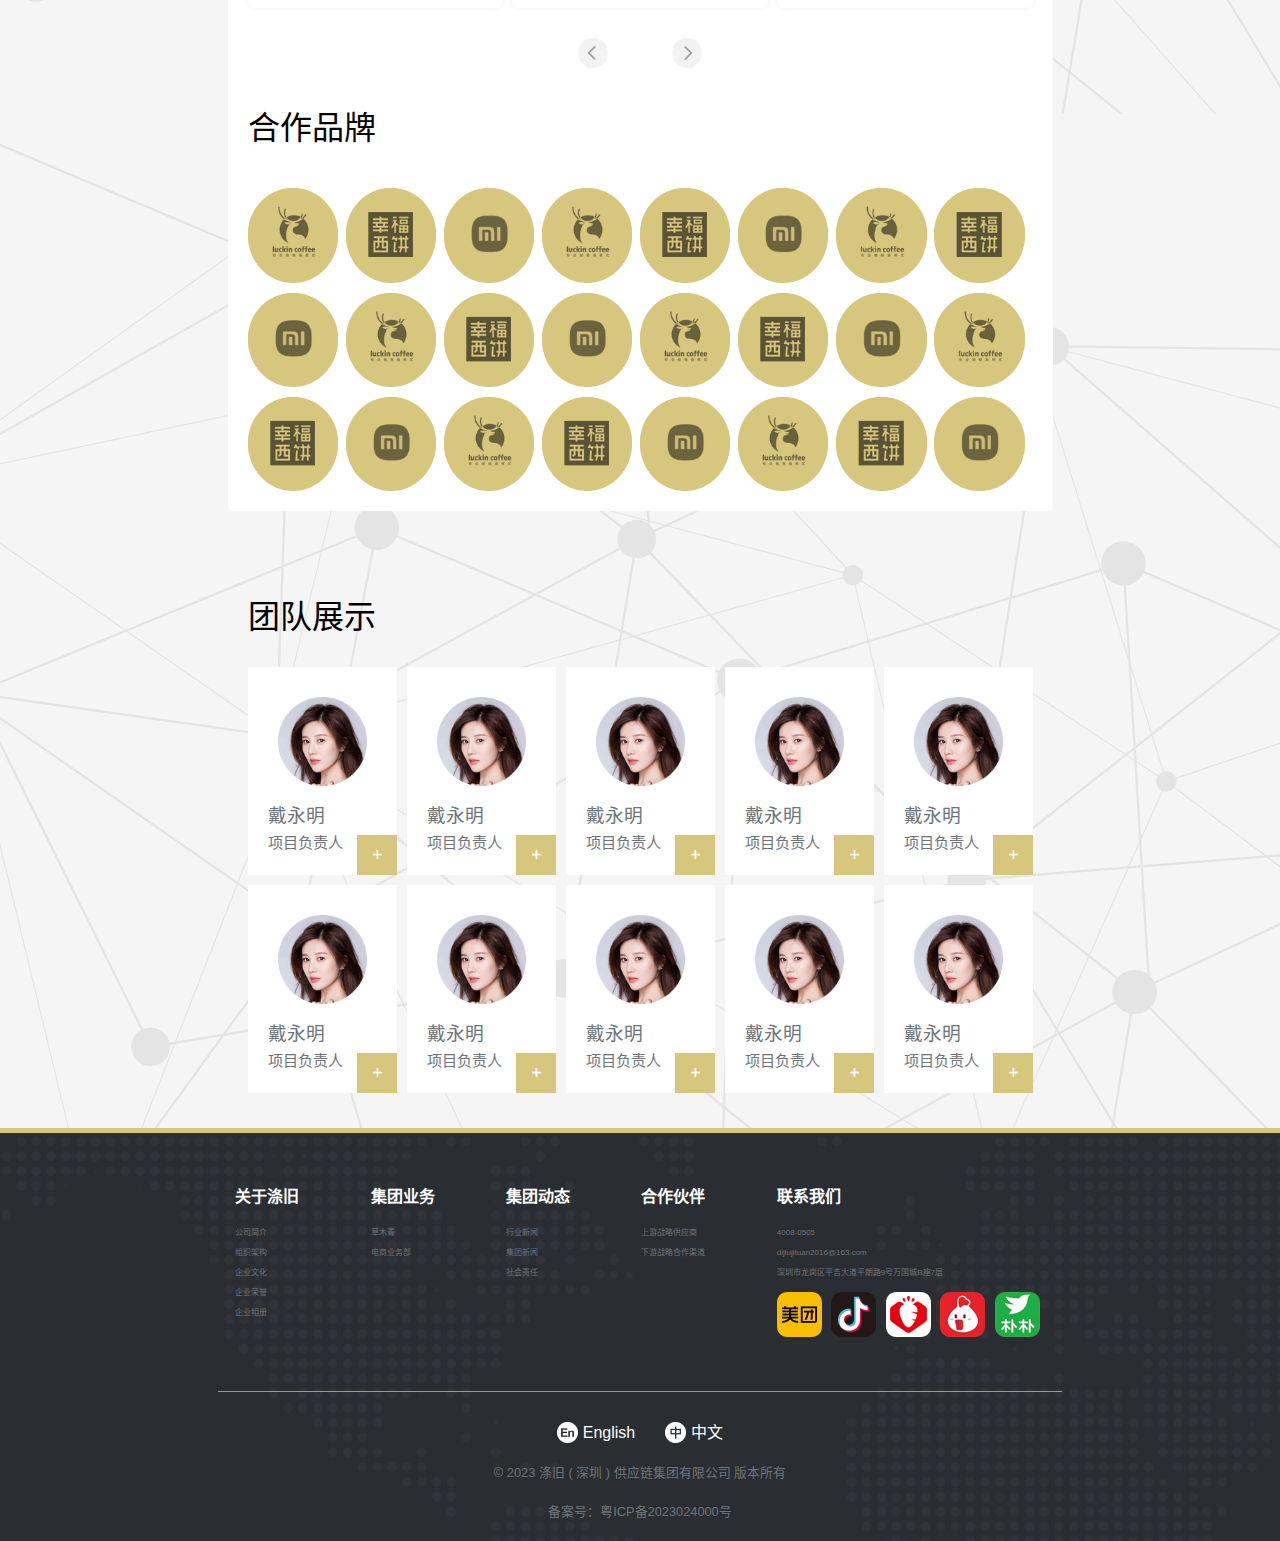
<file: e-commerce.html>
<!DOCTYPE html>
<html lang="zh-CN">
    <head>
        <meta charset="UTF-8">
        <meta name="viewport" content="width=device-width, initial-scale=1.0">
        <title>dj-group</title>
        <link href="ym-index.css" rel="stylesheet" type="text/css" />
    </head>
    <body>
        <div class="header">
            <div class="main">
                <div class="main-box flex flex-center">
                    <div class="flex-item-logo"><img src="img/logoG.svg" alt=""></div>
                    <div class="flex-item"><a href="index.html">首页</a></div>
                    <div class="flex-item"><a id="about-a" href="about.html">关于涤旧</a>
                        <!-- <div class="about-drop">
                        <div class="drop-item">公司简介</div>
                        <div class="drop-item">组织架构</div>
                        <div class="drop-item">企业文化</div>
                        <div class="drop-item">企业荣誉</div>
                        <div class="drop-item">企业相册</div>
                    </div> -->
                    </div>
                    <div class="flex-item active"><a href="e-commerce.html">集团业务</a></div>
                    <div class="flex-item"><a href="groupnews.html">集团动态</a></div>
                    <div class="flex-item"><a href="partner.html">合作伙伴</a></div>
                    <div class="flex-item"><a href="connected.html">联系我们</a></div>
                    <div class=" language flex">
                        <img src="img/zh.svg" class="languageico" alt="">
                        <p class="language">中文</p>
                    </div>
                </div>
            </div>
        </div>
        <div><img class="imgs" src="img/e-commerce/banner.png" alt=""></div>
        <div class="content-about flex-column">
            <div class="nav flex flex-center">
                <div class="nva-item flex-horizontal flex"><img src="img/home.svg" alt=""><span>首页</span></div>
                <div class="nva-item flex-horizontal flex"><img src="img/right.svg" alt=""><span>集团业务</span></div>
                <div class="nva-item flex-horizontal flex"><img src="img/right.svg" alt=""><span>电商事业部</span></div>
                <div class="nva-item flex-reight-horizontal flex"><img src="img/QR.svg" alt=""><span>手机访问</span></div>
                <div class="nva-item flex-horizontal flex noPadding-right"><img src="img/share.svg"
                        alt=""><span>分享</span></div>
            </div>
            <div class="sagasu flex">
                <div class="sagasu-content">
                    <h1>探店+直播模式</h1>
                    <h4>通过探店以及直播新营销的方式，帮助商家直接迅速增加流量，并提供一站式仓储物流售后服务，快速抢占市场份额。</h4>
                    <h2>生态平台服务</h2>
                    <h4>完善“人、货、场”的万物互联孵化链，打造满足企业和团队在直播领域不同阶段的多元化、一站式需求的直播生态服务，助力企业和个人在数字电商领域实现快速发展。</h4>
                    <h2>整合产业资源</h2>
                    <h4>整合全国生态全产业链企业，为产业、主播、企业搭建业万物互联孵化链条，提供数字电商的产业对接服务。</h4>
                </div>
                <div class="sagasu-img flex">
                    <img src="img/e-commerce/sagasu.png" alt="">
                </div>
            </div>
            <div class="commerce-main">
                <h1>成功案例</h1>
                <div class="commerce-card-box flex">
                    <div class="commerce-card">
                        <img src="img/e-commerce/c1.png" alt="">
                        <h3>蛙来哒单店铺爆播</h3>
                        <hr>
                        <p>2023.03.20</p>
                    </div>
                    <div class="commerce-card flex-right">
                        <img src="img/e-commerce/c1.png" alt="">
                        <h3>蛙来哒单店铺爆播</h3>
                        <hr>
                        <p>2023.03.20</p>
                    </div>
                    <div class="commerce-card flex-right">
                        <img src="img/e-commerce/c1.png" alt="">
                        <h3>蛙来哒单店铺爆播</h3>
                        <hr>
                        <p>2023.03.20</p>
                    </div>
                </div>
                <div class="commerce-switch">
                    <img class="haveMargin-right" src="img/left2.svg" alt="">
                    <img class="haveMargin-left" src="img/right2.svg" alt="">
                </div>
                <h1>合作品牌</h1>
                <div class="brand-box flex-wrap">
                    <div class="brand-item"><img src="img/e-commerce/logo1.png" alt=""></div>
                    <div class="brand-item"><img src="img/e-commerce/logo2.png" alt=""></div>
                    <div class="brand-item"><img src="img/e-commerce/logo3.png" alt=""></div>
                    <div class="brand-item"><img src="img/e-commerce/logo1.png" alt=""></div>
                    <div class="brand-item"><img src="img/e-commerce/logo2.png" alt=""></div>
                    <div class="brand-item"><img src="img/e-commerce/logo3.png" alt=""></div>
                    <div class="brand-item"><img src="img/e-commerce/logo1.png" alt=""></div>
                    <div class="brand-item"><img src="img/e-commerce/logo2.png" alt=""></div>
                    <div class="brand-item"><img src="img/e-commerce/logo3.png" alt=""></div>
                    <div class="brand-item"><img src="img/e-commerce/logo1.png" alt=""></div>
                    <div class="brand-item"><img src="img/e-commerce/logo2.png" alt=""></div>
                    <div class="brand-item"><img src="img/e-commerce/logo3.png" alt=""></div>
                    <div class="brand-item"><img src="img/e-commerce/logo1.png" alt=""></div>
                    <div class="brand-item"><img src="img/e-commerce/logo2.png" alt=""></div>
                    <div class="brand-item"><img src="img/e-commerce/logo3.png" alt=""></div>
                    <div class="brand-item"><img src="img/e-commerce/logo1.png" alt=""></div>
                    <div class="brand-item"><img src="img/e-commerce/logo2.png" alt=""></div>
                    <div class="brand-item"><img src="img/e-commerce/logo3.png" alt=""></div>
                    <div class="brand-item"><img src="img/e-commerce/logo1.png" alt=""></div>
                    <div class="brand-item"><img src="img/e-commerce/logo2.png" alt=""></div>
                    <div class="brand-item"><img src="img/e-commerce/logo3.png" alt=""></div>
                    <div class="brand-item"><img src="img/e-commerce/logo1.png" alt=""></div>
                    <div class="brand-item"><img src="img/e-commerce/logo2.png" alt=""></div>
                    <div class="brand-item"><img src="img/e-commerce/logo3.png" alt=""></div>
                </div>
            </div>
            <div class="commerce-team">
                <h1>团队展示</h1>
                <div class=" commerce-team-card-box flex-wrap">
                    <div class="commerce-team-card">
                        <img src="img/e-commerce/avatar.png" alt="">
                        <h3>戴永明</h3>
                        <p>项目负责人</p>
                        <div class="plus flex">
                            <img src="img/e-commerce/plus.png" alt="">
                        </div>
                    </div>
                    <div class="commerce-team-card">
                        <img src="img/e-commerce/avatar.png" alt="">
                        <h3>戴永明</h3>
                        <p>项目负责人</p>
                        <div class="plus flex">
                            <img src="img/e-commerce/plus.png" alt="">
                        </div>
                    </div>
                    <div class="commerce-team-card">
                        <img src="img/e-commerce/avatar.png" alt="">
                        <h3>戴永明</h3>
                        <p>项目负责人</p>
                        <div class="plus flex">
                            <img src="img/e-commerce/plus.png" alt="">
                        </div>
                    </div>
                    <div class="commerce-team-card">
                        <img src="img/e-commerce/avatar.png" alt="">
                        <h3>戴永明</h3>
                        <p>项目负责人</p>
                        <div class="plus flex">
                            <img src="img/e-commerce/plus.png" alt="">
                        </div>
                    </div>
                    <div class="commerce-team-card">
                        <img src="img/e-commerce/avatar.png" alt="">
                        <h3>戴永明</h3>
                        <p>项目负责人</p>
                        <div class="plus flex">
                            <img src="img/e-commerce/plus.png" alt="">
                        </div>
                    </div>
                    <div class="commerce-team-card">
                        <img src="img/e-commerce/avatar.png" alt="">
                        <h3>戴永明</h3>
                        <p>项目负责人</p>
                        <div class="plus flex">
                            <img src="img/e-commerce/plus.png" alt="">
                        </div>
                    </div>
                    <div class="commerce-team-card">
                        <img src="img/e-commerce/avatar.png" alt="">
                        <h3>戴永明</h3>
                        <p>项目负责人</p>
                        <div class="plus flex">
                            <img src="img/e-commerce/plus.png" alt="">
                        </div>
                    </div>
                    <div class="commerce-team-card">
                        <img src="img/e-commerce/avatar.png" alt="">
                        <h3>戴永明</h3>
                        <p>项目负责人</p>
                        <div class="plus flex">
                            <img src="img/e-commerce/plus.png" alt="">
                        </div>
                    </div>
                    <div class="commerce-team-card">
                        <img src="img/e-commerce/avatar.png" alt="">
                        <h3>戴永明</h3>
                        <p>项目负责人</p>
                        <div class="plus flex">
                            <img src="img/e-commerce/plus.png" alt="">
                        </div>
                    </div>
                    <div class="commerce-team-card">
                        <img src="img/e-commerce/avatar.png" alt="">
                        <h3>戴永明</h3>
                        <p>项目负责人</p>
                        <div class="plus flex">
                            <img src="img/e-commerce/plus.png" alt="">
                        </div>
                    </div>
                </div>
            </div>
        </div>
        <footer class="flex">
            <div class="flex-column width100">
                <div class="foot-main flex flex-center">
                    <div class="foot-item ">
                        <h4>关于涤旧</h4>
                        <p>公司简介</p>
                        <p>组织架构</p>
                        <p>企业文化</p>
                        <p>企业荣誉</p>
                        <p>企业相册</p>
                    </div>
                    <div class="foot-item">
                        <h4>集团业务</h4>
                        <p>草木青</p>
                        <p>电商业务部</p>
                    </div>
                    <div class="foot-item">
                        <h4>集团动态</h4>
                        <p>行业新闻</p>
                        <p>集团新闻</p>
                        <p>社会责任</p>
                    </div>
                    <div class="foot-item">
                        <h4>合作伙伴</h4>
                        <p>上游战略供应商</p>
                        <p>下游战略合作渠道</p>
                    </div>
                    <div class="foot-item">
                        <h4>联系我们</h4>
                        <p>4008-0505</p>
                        <p>dijiujituan2016@163.com</p>
                        <p>深圳市龙岗区平吉大道平朗路9号万国城B座7层</p>
                        <img src="img/index/mt.png" alt="">
                        <img src="img/index/tiktok.png" alt="">
                        <img src="img/index/lb.png" alt="">
                        <img src="img/index/dd.png" alt="">
                        <img src="img/index/pupu.png" alt="">
                    </div>
                </div>
                <div class="divided flex-center"></div>
                <div class="foot-bottom flex-column flex-center">
                    <div class="flex-center flex-justify">
                        <img src="img/index/en.png" alt=""><span class="haveMargin-right">English</span>
                        <img src="img/index/zh.png" alt=""><span>中文</span>
                    </div>
                    <div class="flex-center">
                        <p>© 2023 涤旧 ( 深圳 ) 供应链集团有限公司 版本所有</p>
                    </div>
                    <div class="flex-center">
                        <p>备案号：粤ICP备2023024000号</p>
                    </div>
                </div>
            </div>
        </footer>
    </body>
</html>
</file>
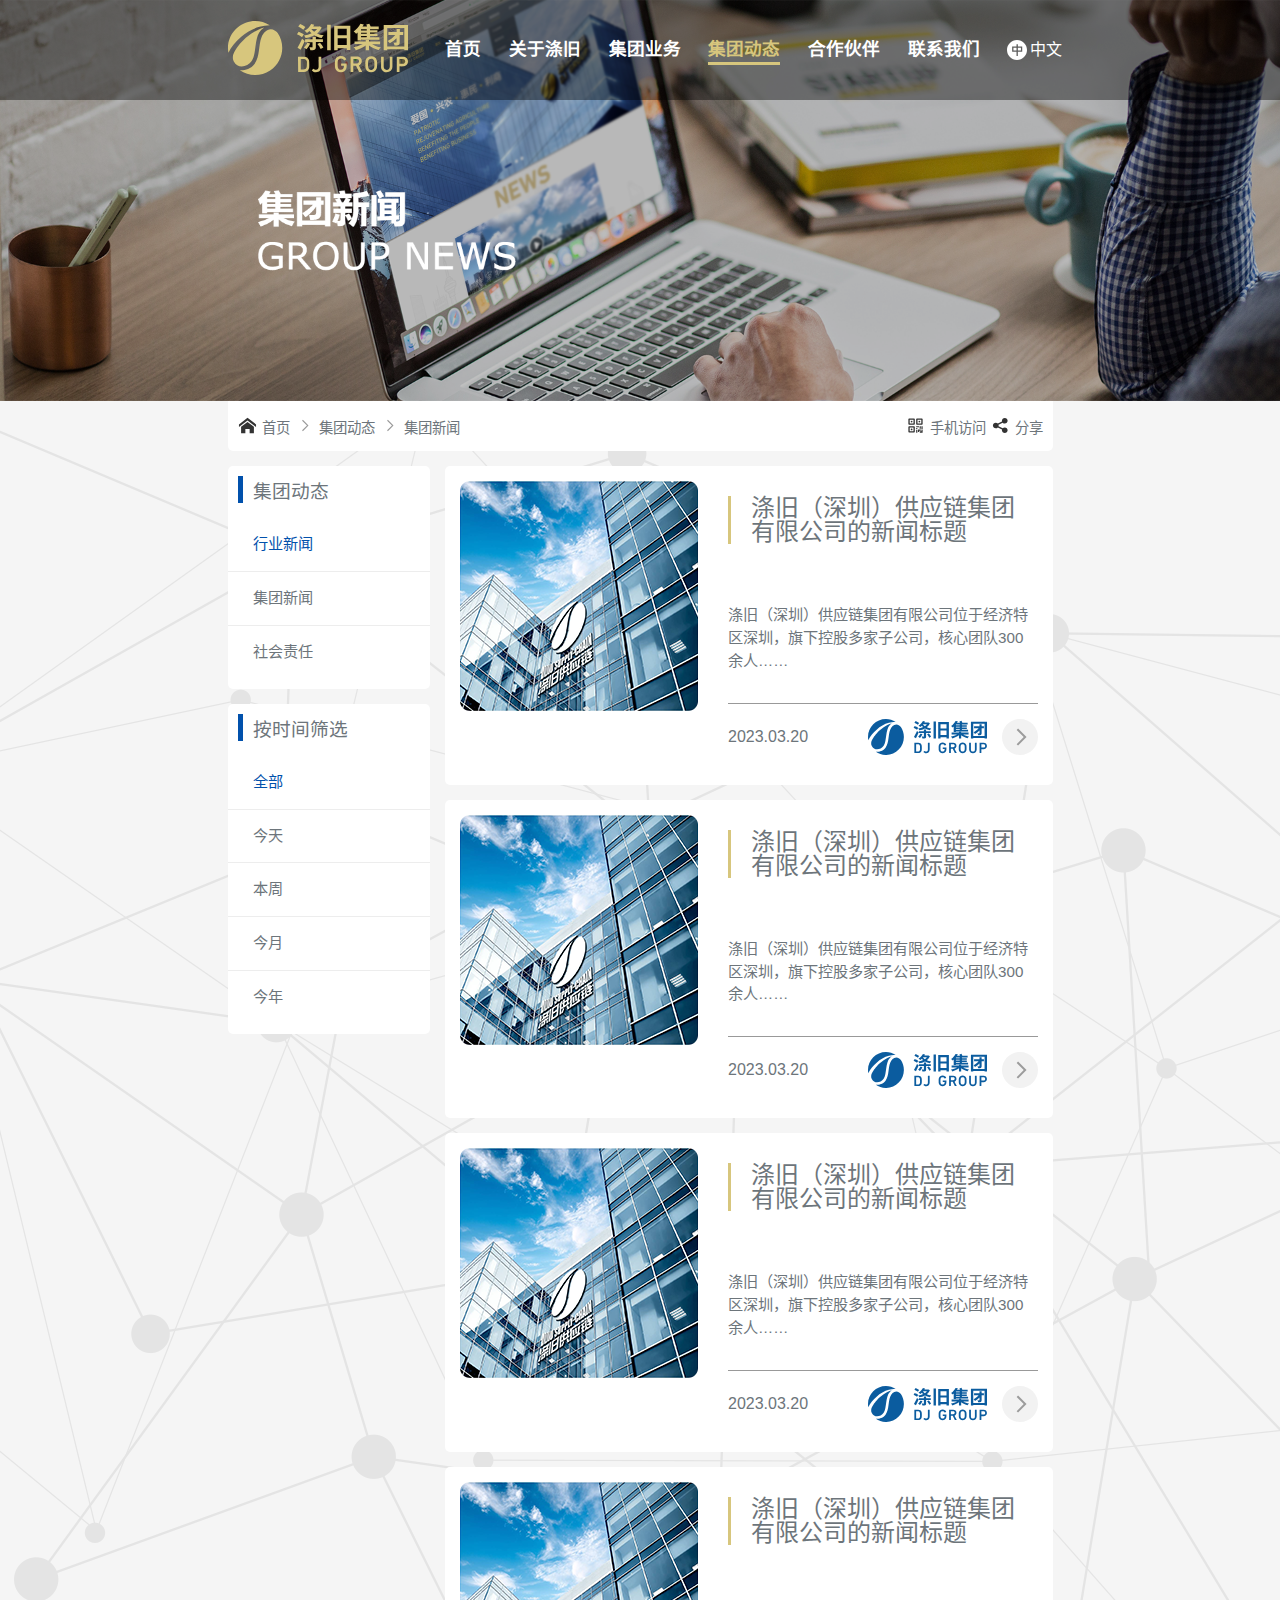
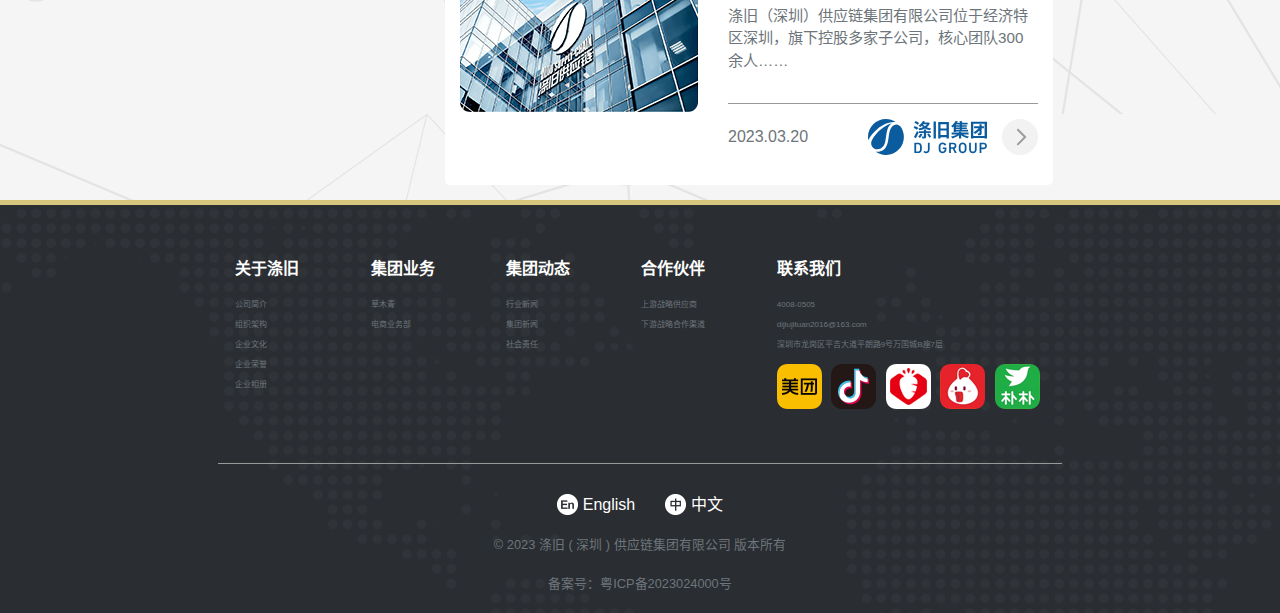
<file: groupnews.html>
<!DOCTYPE html>
<html lang="zh-CN">

<head>
    <meta charset="UTF-8">
    <meta name="viewport" content="width=device-width, initial-scale=1.0">
    <title>dj-group</title>
    <link href="ym-index.css" rel="stylesheet" type="text/css" />
</head>
<body>
    <div class="header">
        <div class="main">
            <div class="main-box flex flex-center">
                <div class="flex-item-logo"><img src="img/logoG.svg" alt=""></div>
                <div class="flex-item"><a href="index.html">首页</a></div>
                <div class="flex-item"><a id="about-a" href="about.html">关于涤旧</a>
                    <!-- <div class="about-drop">
                                <div class="drop-item">公司简介</div>
                                <div class="drop-item">组织架构</div>
                                <div class="drop-item">企业文化</div>
                                <div class="drop-item">企业荣誉</div>
                                <div class="drop-item">企业相册</div>
                            </div> -->
                </div>
                <div class="flex-item"><a href="e-commerce.html">集团业务</a></div>
                <div class="flex-item active"><a href="groupnews.html">集团动态</a></div>
                <div class="flex-item"><a href="partner.html">合作伙伴</a></div>
                <div class="flex-item"><a href="connected.html">联系我们</a></div>
                <div class="language flex">
                    <img src="img/zh.svg" class="languageico" alt="">
                    <p class="language">中文</p>
                </div>
            </div>
        </div>
    </div>
    <div><img class="imgs" src="img/groupnews/banner.png" alt=""></div>
    <div class="content-about flex-column">
        <div class="nav flex flex-center">
            <div class="nva-item flex-horizontal flex"><img src="img/home.svg" alt=""><span>首页</span></div>
            <div class="nva-item flex-horizontal flex"><img src="img/right.svg" alt=""><span>集团动态</span></div>
            <div class="nva-item flex-horizontal flex"><img src="img/right.svg" alt=""><span>集团新闻</span></div>
            <div class="nva-item flex-reight-horizontal flex"><img src="img/QR.svg" alt=""><span>手机访问</span>
            </div>
            <div class="nva-item flex-horizontal flex noPadding-right"><img src="img/share.svg" alt=""><span>分享</span>
            </div>
        </div>
        <div class="main-content flex">
            <div class="nva-left">
                <div class="nva-left-box1">
                    <div>
                        <h3>集团动态</h3>
                    </div>
                    <div class="nva-left-box1-item border-bottom">
                        <p class="active-item">行业新闻</p>
                    </div>
                    <div class="nva-left-box1-item border-bottom">
                        <p>集团新闻</p>
                    </div>
                    <div class="nva-left-box1-item">
                        <p>社会责任</p>
                    </div>
                </div>
                <div class="nva-left-box1 haveMargin-top15">
                    <div>
                        <h3>按时间筛选</h3>
                    </div>
                    <div class="nva-left-box1-item border-bottom">
                        <p class="active-item">全部</p>
                    </div>
                    <div class="nva-left-box1-item border-bottom">
                        <p>今天</p>
                    </div>
                    <div class="nva-left-box1-item border-bottom">
                        <p>本周</p>
                    </div>
                    <div class="nva-left-box1-item border-bottom">
                        <p>今月</p>
                    </div>
                    <div class="nva-left-box1-item">
                        <p>今年</p>
                    </div>
                </div>
            </div>
            <div class="nav-right-box2">
                <div class="card-news flex">
                    <div><img src="img/groupnews/news.png" alt=""></div>
                    <div class="card-content flex-column width100">
                        <h2 class="flex-left">涤旧（深圳）供应链集团有限公司的新闻标题</h2>
                        <p class="flex-left">涤旧（深圳）供应链集团有限公司位于经济特区深圳，旗下控股多家子公司，核心团队300余人……</p>
                        <div class="divided2 flex-bottom"></div>
                        <div class="card-content-but width100 flex">
                            <div class="flex-left-horizontal">2023.03.20</div>
                            <div class="flex-reight-horizontal">
                                <img src="img/logo-blue.svg" alt="">
                                <img src="img/right2.svg" alt="">
                            </div>
                        </div>
                    </div>
                </div>
                <div class="card-news flex haveMargin-top15">
                    <div><img src="img/groupnews/news.png" alt=""></div>
                    <div class="card-content flex-column width100">
                        <h2 class="flex-left">涤旧（深圳）供应链集团有限公司的新闻标题</h2>
                        <p class="flex-left">涤旧（深圳）供应链集团有限公司位于经济特区深圳，旗下控股多家子公司，核心团队300余人……</p>
                        <div class="divided2 flex-bottom"></div>
                        <div class="card-content-but width100 flex">
                            <div class="flex-left-horizontal">2023.03.20</div>
                            <div class="flex-reight-horizontal">
                                <img src="img/logo-blue.svg" alt="">
                                <img src="img/right2.svg" alt="">
                            </div>
                        </div>
                    </div>
                </div>
                <div class="card-news flex haveMargin-top15">
                    <div><img src="img/groupnews/news.png" alt=""></div>
                    <div class="card-content flex-column width100">
                        <h2 class="flex-left">涤旧（深圳）供应链集团有限公司的新闻标题</h2>
                        <p class="flex-left">涤旧（深圳）供应链集团有限公司位于经济特区深圳，旗下控股多家子公司，核心团队300余人……</p>
                        <div class="divided2 flex-bottom"></div>
                        <div class="card-content-but width100 flex">
                            <div class="flex-left-horizontal">2023.03.20</div>
                            <div class="flex-reight-horizontal">
                                <img src="img/logo-blue.svg" alt="">
                                <img src="img/right2.svg" alt="">
                            </div>
                        </div>
                    </div>
                </div>
                <div class="card-news flex haveMargin-top15">
                    <div><img src="img/groupnews/news.png" alt=""></div>
                    <div class="card-content flex-column width100">
                        <h2 class="flex-left">涤旧（深圳）供应链集团有限公司的新闻标题</h2>
                        <p class="flex-left">涤旧（深圳）供应链集团有限公司位于经济特区深圳，旗下控股多家子公司，核心团队300余人……</p>
                        <div class="divided2 flex-bottom"></div>
                        <div class="card-content-but width100 flex">
                            <div class="flex-left-horizontal">2023.03.20</div>
                            <div class="flex-reight-horizontal">
                                <img src="img/logo-blue.svg" alt="">
                                <img src="img/right2.svg" alt="">
                            </div>
                        </div>
                    </div>
                </div>
            </div>
        </div>
    </div>
    <footer class="flex">
        <div class="flex-column width100">
            <div class="foot-main flex flex-center">
                <div class="foot-item ">
                    <h4>关于涤旧</h4>
                    <p>公司简介</p>
                    <p>组织架构</p>
                    <p>企业文化</p>
                    <p>企业荣誉</p>
                    <p>企业相册</p>
                </div>
                <div class="foot-item">
                    <h4>集团业务</h4>
                    <p>草木青</p>
                    <p>电商业务部</p>
                </div>
                <div class="foot-item">
                    <h4>集团动态</h4>
                    <p>行业新闻</p>
                    <p>集团新闻</p>
                    <p>社会责任</p>
                </div>
                <div class="foot-item">
                    <h4>合作伙伴</h4>
                    <p>上游战略供应商</p>
                    <p>下游战略合作渠道</p>
                </div>
                <div class="foot-item">
                    <h4>联系我们</h4>
                    <p>4008-0505</p>
                    <p>dijiujituan2016@163.com</p>
                    <p>深圳市龙岗区平吉大道平朗路9号万国城B座7层</p>
                    <img src="img/index/mt.png" alt="">
                    <img src="img/index/tiktok.png" alt="">
                    <img src="img/index/lb.png" alt="">
                    <img src="img/index/dd.png" alt="">
                    <img src="img/index/pupu.png" alt="">
                </div>
            </div>
            <div class="divided flex-center"></div>
            <div class="foot-bottom flex-column flex-center">
                <div class="flex-center flex-justify">
                    <img src="img/index/en.png" alt=""><span class="haveMargin-right">English</span>
                    <img src="img/index/zh.png" alt=""><span>中文</span>
                </div>
                <div class="flex-center">
                    <p>© 2023 涤旧 ( 深圳 ) 供应链集团有限公司 版本所有</p>
                </div>
                <div class="flex-center">
                    <p>备案号：粤ICP备2023024000号</p>
                </div>
            </div>
        </div>
    </footer>
</body>

</html>
</file>
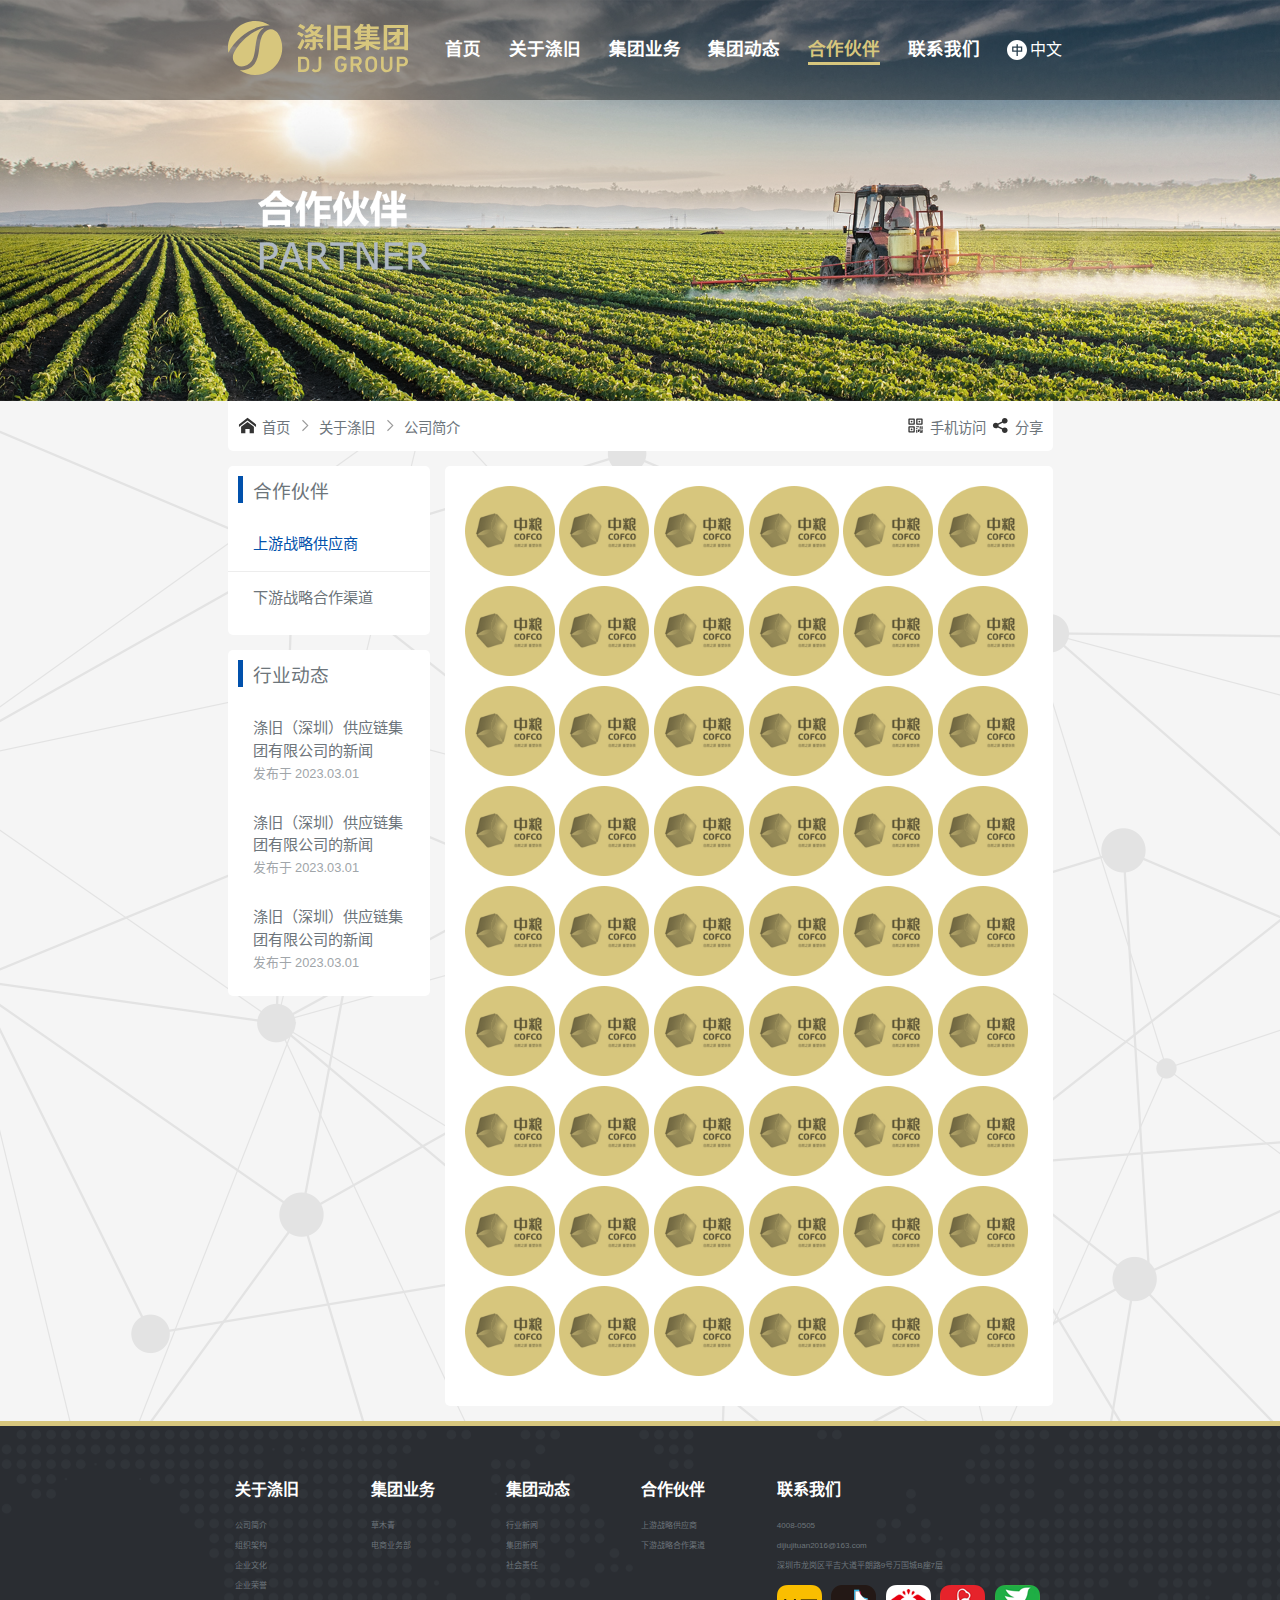
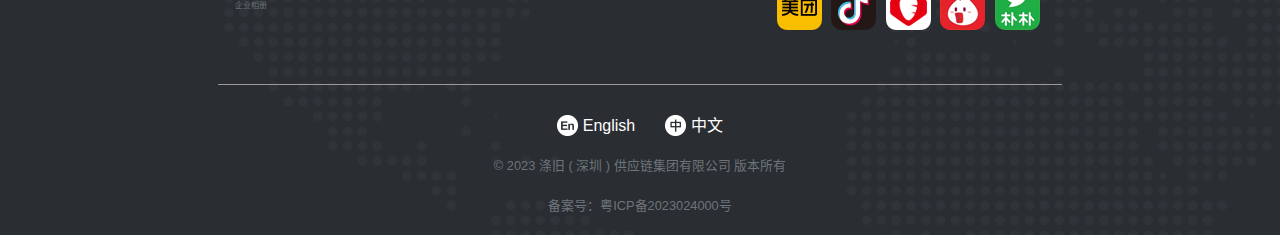
<file: partner.html>
<!DOCTYPE html>
<html lang="zh-CN">
    <head>
        <meta charset="UTF-8">
        <meta name="viewport" content="width=device-width, initial-scale=1.0">
        <title>dj-group</title>
        <link href="ym-index.css" rel="stylesheet" type="text/css" />
    </head>
    <body>
        <div class="header">
            <div class="main">
                <div class="main-box flex flex-center">
                    <div class="flex-item-logo"><img src="img/logoG.svg" alt=""></div>
                    <div class="flex-item"><a href="index.html">首页</a></div>
                    <div class="flex-item"><a id="about-a" href="about.html">关于涤旧</a>
                        <!-- <div class="about-drop">
                        <div class="drop-item">公司简介</div>
                        <div class="drop-item">组织架构</div>
                        <div class="drop-item">企业文化</div>
                        <div class="drop-item">企业荣誉</div>
                        <div class="drop-item">企业相册</div>
                    </div> -->
                    </div>
                    <div class="flex-item"><a href="e-commerce.html">集团业务</a></div>
                    <div class="flex-item"><a href="groupnews.html">集团动态</a></div>
                    <div class="flex-item active"><a href="partner.html">合作伙伴</a></div>
                    <div class="flex-item"><a href="connected.html">联系我们</a></div>
                    <div class="language flex">
                        <img src="img/zh.svg" class="languageico" alt="">
                        <p class="language">中文</p>
                    </div>
                </div>
            </div>
        </div>
        <div><img class="imgs" src="img/partner/banner.png" alt=""></div>
        <div class="content-about flex-column">
            <div class="nav flex flex-center">
                <div class="nva-item flex-horizontal flex"><img src="img/home.svg" alt=""><span>首页</span></div>
                <div class="nva-item flex-horizontal flex"><img src="img/right.svg" alt=""><span>关于涤旧</span></div>
                <div class="nva-item flex-horizontal flex"><img src="img/right.svg" alt=""><span>公司简介</span></div>
                <div class="nva-item flex-reight-horizontal flex"><img src="img/QR.svg" alt=""><span>手机访问</span></div>
                <div class="nva-item flex-horizontal flex noPadding-right"><img src="img/share.svg"
                        alt=""><span>分享</span></div>
            </div>
            <div class="main-content flex">
                <div class="nva-left">
                    <div class="nva-left-box1">
                        <div>
                            <h3>合作伙伴</h3>
                        </div>
                        <div class="nva-left-box1-item border-bottom">
                            <p class="active-item">上游战略供应商</p>
                        </div>
                        <div class="nva-left-box1-item">
                            <p>下游战略合作渠道</p>
                        </div>
                    </div>
                    <div class="nva-left-box1 haveMargin-top15">
                        <div>
                            <h3>行业动态</h3>
                        </div>
                        <div class="nva-left-box1-item">
                            <p>涤旧（深圳）供应链集团有限公司的新闻</p><span>发布于 2023.03.01</span>
                        </div>
                        <div class="nva-left-box1-item">
                            <p>涤旧（深圳）供应链集团有限公司的新闻</p><span>发布于 2023.03.01</span>
                        </div>
                        <div class="nva-left-box1-item">
                            <p>涤旧（深圳）供应链集团有限公司的新闻</p><span>发布于 2023.03.01</span>
                        </div>
                    </div>
                </div>
                <div class="nav-right-box">
                    <img class="partner-logo" src="img/connected/cofco.png" alt="">
                    <img class="partner-logo" src="img/connected/cofco.png" alt="">
                    <img class="partner-logo" src="img/connected/cofco.png" alt="">
                    <img class="partner-logo" src="img/connected/cofco.png" alt="">
                    <img class="partner-logo" src="img/connected/cofco.png" alt="">
                    <img class="partner-logo" src="img/connected/cofco.png" alt="">
                    <img class="partner-logo" src="img/connected/cofco.png" alt="">
                    <img class="partner-logo" src="img/connected/cofco.png" alt="">
                    <img class="partner-logo" src="img/connected/cofco.png" alt="">
                    <img class="partner-logo" src="img/connected/cofco.png" alt="">
                    <img class="partner-logo" src="img/connected/cofco.png" alt="">
                    <img class="partner-logo" src="img/connected/cofco.png" alt="">
                    <img class="partner-logo" src="img/connected/cofco.png" alt="">
                    <img class="partner-logo" src="img/connected/cofco.png" alt="">
                    <img class="partner-logo" src="img/connected/cofco.png" alt="">
                    <img class="partner-logo" src="img/connected/cofco.png" alt="">
                    <img class="partner-logo" src="img/connected/cofco.png" alt="">
                    <img class="partner-logo" src="img/connected/cofco.png" alt="">
                    <img class="partner-logo" src="img/connected/cofco.png" alt="">
                    <img class="partner-logo" src="img/connected/cofco.png" alt="">
                    <img class="partner-logo" src="img/connected/cofco.png" alt="">
                    <img class="partner-logo" src="img/connected/cofco.png" alt="">
                    <img class="partner-logo" src="img/connected/cofco.png" alt="">
                    <img class="partner-logo" src="img/connected/cofco.png" alt="">
                    <img class="partner-logo" src="img/connected/cofco.png" alt="">
                    <img class="partner-logo" src="img/connected/cofco.png" alt="">
                    <img class="partner-logo" src="img/connected/cofco.png" alt="">
                    <img class="partner-logo" src="img/connected/cofco.png" alt="">
                    <img class="partner-logo" src="img/connected/cofco.png" alt="">
                    <img class="partner-logo" src="img/connected/cofco.png" alt="">
                    <img class="partner-logo" src="img/connected/cofco.png" alt="">
                    <img class="partner-logo" src="img/connected/cofco.png" alt="">
                    <img class="partner-logo" src="img/connected/cofco.png" alt="">
                    <img class="partner-logo" src="img/connected/cofco.png" alt="">
                    <img class="partner-logo" src="img/connected/cofco.png" alt="">
                    <img class="partner-logo" src="img/connected/cofco.png" alt="">
                    <img class="partner-logo" src="img/connected/cofco.png" alt="">
                    <img class="partner-logo" src="img/connected/cofco.png" alt="">
                    <img class="partner-logo" src="img/connected/cofco.png" alt="">
                    <img class="partner-logo" src="img/connected/cofco.png" alt="">
                    <img class="partner-logo" src="img/connected/cofco.png" alt="">
                    <img class="partner-logo" src="img/connected/cofco.png" alt="">
                    <img class="partner-logo" src="img/connected/cofco.png" alt="">
                    <img class="partner-logo" src="img/connected/cofco.png" alt="">
                    <img class="partner-logo" src="img/connected/cofco.png" alt="">
                    <img class="partner-logo" src="img/connected/cofco.png" alt="">
                    <img class="partner-logo" src="img/connected/cofco.png" alt="">
                    <img class="partner-logo" src="img/connected/cofco.png" alt="">
                    <img class="partner-logo" src="img/connected/cofco.png" alt="">
                    <img class="partner-logo" src="img/connected/cofco.png" alt="">
                    <img class="partner-logo" src="img/connected/cofco.png" alt="">
                    <img class="partner-logo" src="img/connected/cofco.png" alt="">
                    <img class="partner-logo" src="img/connected/cofco.png" alt="">
                    <img class="partner-logo" src="img/connected/cofco.png" alt="">
                </div>
            </div>
        </div>
        <footer class="flex">
            <div class="flex-column width100">
                <div class="foot-main flex flex-center">
                    <div class="foot-item ">
                        <h4>关于涤旧</h4>
                        <p>公司简介</p>
                        <p>组织架构</p>
                        <p>企业文化</p>
                        <p>企业荣誉</p>
                        <p>企业相册</p>
                    </div>
                    <div class="foot-item">
                        <h4>集团业务</h4>
                        <p>草木青</p>
                        <p>电商业务部</p>
                    </div>
                    <div class="foot-item">
                        <h4>集团动态</h4>
                        <p>行业新闻</p>
                        <p>集团新闻</p>
                        <p>社会责任</p>
                    </div>
                    <div class="foot-item">
                        <h4>合作伙伴</h4>
                        <p>上游战略供应商</p>
                        <p>下游战略合作渠道</p>
                    </div>
                    <div class="foot-item">
                        <h4>联系我们</h4>
                        <p>4008-0505</p>
                        <p>dijiujituan2016@163.com</p>
                        <p>深圳市龙岗区平吉大道平朗路9号万国城B座7层</p>
                        <img src="img/index/mt.png" alt="">
                        <img src="img/index/tiktok.png" alt="">
                        <img src="img/index/lb.png" alt="">
                        <img src="img/index/dd.png" alt="">
                        <img src="img/index/pupu.png" alt="">
                    </div>
                </div>
                <div class="divided flex-center"></div>
                <div class="foot-bottom flex-column flex-center">
                    <div class="flex-center flex-justify">
                        <img src="img/index/en.png" alt=""><span class="haveMargin-right">English</span>
                        <img src="img/index/zh.png" alt=""><span>中文</span>
                    </div>
                    <div class="flex-center">
                        <p>© 2023 涤旧 ( 深圳 ) 供应链集团有限公司 版本所有</p>
                    </div>
                    <div class="flex-center">
                        <p>备案号：粤ICP备2023024000号</p>
                    </div>
                </div>
            </div>
        </footer>
    </body>
</html>
</file>
<file: ym-index.css>
* {
    padding: 0;
    margin: 0;
    font-family: arial, tahoma, verdana, sans-serif;
}

:root {
    --main-text-color: #6d757b;
    --NB-color: #0151ac;
    --border-color: #ededed;
    --warning: #cba544;
    --subcolor: #d7c67d;
    --bk-color: #f5f5f5;
    --max-width: 1200px;
    --active-item: #0151ac;
}

body {
    min-width: 1200px;
}

a {
    color: inherit;
    text-decoration: none;
}

p {
    font-size: 0.95em;
    color: var(--main-text-color);
    line-height: 1.5em;
}

footer {
    width: 100%;
    background-image: url(img/index/foot1.png);
    border-top: 5px solid #d7c67d;
}

.dark {
    color: black !important;
}

.foot-main {
    margin-top: 50px;
    width: 66%;
    margin-bottom: 50px;
    max-width: var(--max-width);
}

.foot-bottom {
    margin-top: 30px;
    width: 66%;
    margin-bottom: 20px;
    color: white;
    max-width: var(--max-width);
}

.foot-bottom span {
    display: inline-block;
    vertical-align: bottom;
    height: 21px;
    box-sizing: border-box;
    line-height: 21px;
}

.foot-item {
    min-width: 100px;
    margin: 0 auto 0 auto;
}

.foot-item h4 {
    color: white;
    margin-bottom: 20px;
    cursor: pointer;
}

.foot-item p {
    color: var(--main-text-color);
    margin-bottom: 8px;
    font-size: 0.5em;
    cursor: pointer;
}

.foot-item img {
    margin-right: 5px;
    margin-top: 5px;
}

.foot-bottom span {
    margin-left: 5px;
}

.foot-bottom p {
    font-size: 0.8em;
    margin-top: 20px;
    font-weight: 200;
}

.divided {
    width: 66%;
    border-top: 1px solid #999999;
    max-width: var(--max-width);
}

.divided2 {
    width: 100%;
    border-top: 1px solid #999999;
    margin-bottom: 15px;
}

.main-box {
    width: 66%;
    height: 100px;
    max-width: var(--max-width);
}

.main {
    display: flex;
    text-align: center;
    height: 100px;
    justify-content: center;
    position: relative;
    width: 100%;
    margin-left: auto;
    margin-right: auto;
    background-color: rgb(0, 0, 0, 0.4);
}

.width100 {
    width: 100% !important;
}

.width49 {
    width: 49% !important;
}

.haveMargin-right {
    margin-right: 30px;
}

.haveMargin-left {
    margin-left: 30px;
}

.haveMargin-top15 {
    margin-top: 15px;
}

.haveMargin-bottom10 {
    margin-bottom: 10px;
}

.noPadding-right {
    padding-right: 0px !important;
}

.havePadding-right {
    padding-right: 15px !important;
}

.flex {
    display: flex;
}

.flex-wrap {
    display: flex;
    flex-wrap: wrap;
}

.flex-left {
    margin-right: auto;
}

.flex-right {
    margin-left: auto;
}

.flex-column {
    display: flex;
    align-items: center;
    flex-direction: column;
}

.flex-justify {
    display: flex;
    align-items: center;
    justify-content: center;
}

.flex-center {
    margin-left: auto;
    margin-right: auto;
}

.flex-horizontal {
    margin: auto 0 auto 0;
}

.flex-left-horizontal {
    margin: auto auto auto 0;
}

.flex-reight-horizontal {
    margin: auto 0 auto auto;
}

.flex-bottom {
    margin-top: auto;
}

.flex-top {
    margin-bottom: auto;
}

.flex-item {
    font-size: 1.1em;
    color: white;
    cursor: pointer;
    font-weight: 900;
    margin: auto;
    box-sizing: border-box;
    height: 30px;
}

.flex-item:hover {
    color: #d7c67d;
    border-bottom: 3px solid #d7c67d;
}

.active {
    color: #d7c67d !important;
    border-bottom: 3px solid #d7c67d;
}
.active-item {
    color: var(--active-item) !important;
}

.flex-item-logo {
    color: white;
    padding: 0 10px;
    cursor: pointer;
    font-weight: 900;
    width: 180px;
    /* -webkit-mask: url(https://github.com/AKiyama2738/dj/blob/main/img/logo.svg) no-repeat 50% 50%;
    mask: url(https://github.com/AKiyama2738/dj/blob/main/img/logo.svg) no-repeat 50% 50%; */
    margin: auto auto auto 0;
}

.grid {
    display: grid;
}

.banner {
    box-shadow: 0 4px 4px 1px gray;
    height: 1200px;
}

.banner-img {
    width: 100%;
    height: 1200px;
    object-fit: cover;
}

.header {
    height: 0;
}

.content-about {
    width: 100%;
    background-image: url(img/about/bk.png);
    background-color: var(--bk-color);
    padding: 0 15px 15px 15px;
    box-sizing: border-box;
}

.content-about h1 {
    font-weight: 400;
    margin-bottom: 30px;
}

.content-about h2 {
    font-weight: 400;
    color: var(--main-text-color);
    padding-left: 20px;
    border-left: 3px solid var(--subcolor);
    line-height: 1em;
    margin-bottom: 30px;
}

.content-about h4 {
    font-weight: 400;
    color: var(--main-text-color);
    line-height: 1.7em;
    margin-bottom: 60px;
}

.language {
    color: white;
    cursor: pointer;
    margin: auto;
    font-size: 1em;
    height: 40px;
    font-weight: 300;
    line-height: 40px;
    align-items: center;
    margin-right: 0px !important;
}

.languageico {
    height: 20px;
    margin-right: 3px;
    display: block;
}

.imgs {
    width: 100%;
    display: block;
}

.about-drop {
    visibility: hidden;
    position: absolute;
    top: 120px;
    background-color: rgb(0, 0, 0, 0.5);
    border-radius: 0 0 5px 5px;
    min-width: 150px;
    margin-left: -20px;
    color: white;
}

#about-a:hover~.about-drop {
    visibility: visible;
}

#about-drop:hover {
    visibility: visible;
}

.drop-item {
    font-size: 0.9em;
    font-weight: 200;
    text-align: left;
    padding-left: 20px;
}

.nav {
    width: 66%;
    max-width: var(--max-width);
    color: var(--main-text-color);
    height: 50px;
    background-color: white;
    padding: 10px;
    box-sizing: border-box;
    border-radius: 0 0 5px 5px;
    font-size: 0.9em;
    margin-bottom: 15px;
}

.main-content {
    width: 66%;
    max-width: var(--max-width);
}

.nva-item {
    padding-right: 5px;
}

.nva-item img {
    height: 19px;
    margin-right: 5px;
}

.nva-item span {
    cursor: pointer;
}

.nva-left {
    width: 25%;
    margin-right: 15px;
}

.nva-left-box1 {
    background-color: white;
    border-radius: 5px;
    padding: 10px 0 10px 0;
    color: var(--main-text-color);
}

.nva-left-box1-item {

    padding-bottom: 15px;
    padding-top: 15px;
}

.nva-left-box1 h3 {
    font-weight: 500;
    border-left: 5px solid #0151ac;
    padding-left: 10px;
    margin-bottom: 15px;
    margin-left: 10px;
}

.nva-left-box1 p {
    padding-left: 25px;
    padding-right: 15px;
    cursor: pointer;
}

.nva-left-box1 span {
    padding-left: 25px;
    padding-right: 15px;
    font-size: 0.8em;
    color: #a0a5a9;
}

.nav-right-box {
    background-color: white;
    width: 75%;
    border-radius: 5px;
    padding: 20px 20px 20px 20px;
    box-sizing: border-box;
    display: flex;
    flex-wrap: wrap;
}

.nav-right-box2 {
    width: 75%;
    border-radius: 5px;
    box-sizing: border-box;
}

.nav-right-box img {
    width: 100%;
}

.nav-right-box p {
    padding-top: 15px;
    color: var(--main-text-color);
}

.border-bottom {
    border-bottom: 1px solid #ededed;
}

.card-news {
    border-radius: 5px;
    background-color: white;
    padding: 15px;
}

.card-news:hover {
    box-shadow: 0 0 15px var(--border-color);
}

.card-content {
    padding: 15px 0 15px 30px;
}

.card-content h2 {
    font-weight: 400;
}

.card-content p {
    color: var(--main-text-color);
    margin-top: 30px;
    margin-bottom: 30px;
    overflow: hidden;
    text-overflow: ellipsis;
    display: -webkit-box;
    -webkit-line-clamp: 3;
    -webkit-box-orient: vertical;
}

.card-content img {
    height: 36px;
    margin-left: 10px;
}

.card-content-but {
    height: 36px;
    color: var(--main-text-color);
}

.partner-logo {
    height: 90px !important;
    width: 90px !important;
    margin-right: auto;
    margin-bottom: 10px;
}

.noMargin {
    margin: 0 !important;
}

.noPadding-bottom {
    padding-bottom: 0 !important;
}

.contact-main-box {
    border-radius: 5px;
    width: 100%;
    padding: 20px;
    background-color: white;
}

.contact-box {
    width: 100%;
    color: var(--main-text-color);
}

.contact-title h1 {
    font-weight: 500;
    padding-right: 20px;
}

.contact-title span {
    padding-left: 10px;
    color: var(--subcolor);
}

.contact-title h2 {
    font-weight: 400;
    padding-right: 20px;
}

.color-sub {
    color: #d5c08b !important;
}

.contact-title {
    margin-bottom: 50px;
}

.contact-content-left {
    width: 50%;
    box-sizing: border-box;
    padding-right: 30px;
}

.contact-content-right {
    width: 50%;
    box-sizing: border-box;
}

.contact-content h3 {
    font-weight: 500;
    margin-bottom: 10px;
    line-height: 1.6em;
}

.contact-content h4 {
    font-weight: 400;
}

.contact-content h1 {
    color: var(--NB-color);
}

.contact-content-item {
    margin-bottom: 50px;
}

.contact-icon {
    height: 1em;
    padding-right: 5px;
}

.img-aaddress {
    width: 100%;
}

.from p {
    font-size: 0.95em;
    margin-bottom: 5px;
}

.from input {
    width: 49%;
    height: 36px;
    font-size: 0.95em;
    padding: 6px;
    box-sizing: border-box;
    border: 1px solid var(--border-color);
    border-radius: 5px;
}

.from textarea {
    width: 100%;
    height: 120px;
    font-size: 0.95em;
    padding: 6px;
    box-sizing: border-box;
    border: 1px solid var(--border-color);
    border-radius: 5px;
    color: inherit;
    font-family: inherit;
}

.from-item {
    margin-bottom: 15px;
}

.warning {
    background-color: #fff8db;
    color: var(--warning);
    padding: 20px;
    border-radius: 5px;
    border: 1px solid var(--warning);
    margin-bottom: 20px;
}

.from button {
    height: 42px;
    padding: 0 22px 0 22px;
    font-size: inherit;
    box-sizing: border-box;
    font-family: inherit;
    color: inherit;
    border: none;
    border-radius: 5px;
}

.contact-main-box hr {
    margin-bottom: 50px;
    border-top: none;
    border-bottom: 1px solid var(--subcolor);
}

.card-office-box {
    flex-wrap: wrap;
}

.card-office {
    border: 1px solid var(--border-color);
    width: 49%;
    margin: auto auto 10px 0;
    border-radius: 5px;
    box-sizing: border-box;
    padding: 20px;
}

.card-office:hover {
    box-shadow: 0 0 10px var(--border-color);
}

.card-office h2 {
    font-weight: 400;
    margin-bottom: 30px;
}

.card-office span {
    padding: 0 5px 0 5px;
}

.office-icon {
    height: 1.2em;
}

.video {
    background-image: url(img/index/video-bk.png);
    padding: 60px 0 60px 0;
}

.video-box {
    width: 100%;
    text-align: center;
}

.index-main h1 {
    font-weight: 400;
    margin-bottom: 10px;
}

.index-main h2 {
    font-weight: 400;
    color: var(--NB-color);
    margin-bottom: 40px;
}

.index-news {
    background-color: white;
    padding: 60px 0 60px 0;
}

.index-news-card-box {
    width: 64%;
    max-width: var(--max-width);
}

.index-news-card {
    padding: 10px;
    box-sizing: border-box;
    box-shadow: 0 0 10px var(--border-color);
    width: 32%;
    border-radius: 5px;
}

.index-news-card:hover {
    box-shadow: 0 0 20px var(--border-color);
}

.index-news-card img {
    width: 100%;
}

.index-news-card h3 {
    margin-bottom: 10px;
}

.index-news-card p {
    overflow: hidden;
    text-overflow: ellipsis;
    display: -webkit-box;
    -webkit-line-clamp: 4;
    -webkit-box-orient: vertical;
}

.index-news-card hr {
    border-top: 1px solid var(--border-color);
    border-left: none;
    margin-top: 10px;
    margin-bottom: 10px;
}

.adv {
    padding: 60px 0;
    background-image: url(img/about/bk.png);
}

.adv-main {
    width: 66%;
    max-width: 1100px;
    flex-wrap: wrap;
    margin-bottom: 60px;
}

.adv-item {
    width: 50%;
    position: relative;
}

.adv-item img {
    width: 100%;
    display: block;
}

.adv-title {
    position: absolute;
    color: white;
    z-index: 999;
    width: 100%;
    height: 100%;
}

.adv-title:hover {
    background-color: rgb(0, 0, 0, 0.5);
}

.adv-title:hover>p {
    display: block;
}

.adv-title p {
    color: white;
    font-size: 1em;
    /* max-width: 66%; */
    max-width: var(--max-width);
    overflow: hidden;
    text-overflow: ellipsis;
    display: -webkit-box;
    -webkit-line-clamp: 2;
    -webkit-box-orient: vertical;
    display: none;
    padding: 0 20px;
}

.adv-title h2 {
    color: white;
    font-weight: 600;
    margin-bottom: 20px;
}

.font-fat {
    font-weight: 800 !important;
}

.sagasu {
    width: 66%;
    max-width: var(--max-width);
    margin-top: 30px;
    padding-left: 20px;
    padding-right: 20px;
    box-sizing: border-box;
}

.sagasu-content {
    width: 50%;
}

.sagasu-img {
    width: 50%;
    padding-left: 30px;
    padding-top: 50px;
}

.sagasu-img img {
    width: 300px;
    height: 510px;
    margin-top: auto;
    margin-left: auto;
}

.commerce-main {
    background-color: white;
    width: 66%;
    max-width: var(--max-width);
    padding: 40px 20px 20px 20px;
    border-radius: 5px;
    box-sizing: border-box;
    margin-bottom: 60px;
}

.commerce-card-box {
    width: 100%;
}

.commerce-card {
    width: 30%;
    border-radius: 5px;
    box-shadow: 0 0 5px var(--border-color);
    padding: 10px;
}

.commerce-card:hover {
    box-shadow: 0 0 10px var(--border-color);
}

.commerce-card img {
    width: 100%;
}

.commerce-card h3 {
    width: 100%;
    text-align: center;
    margin: 20px 0;
}

.commerce-card p {
    padding: 10px 0 0 10px;
    font-size: 0.9em;
}

.commerce-switch {
    margin-top: 30px;
    margin-bottom: 30px;
    width: 100%;
    text-align: center;
}

.commerce-switch img {
    height: 30px;
}

.brand-box {
    width: 100%;
}

.brand-item {
    width: 11.5%;
    aspect-ratio: 1/1;
    border-radius: 50%;
    background-color: var(--subcolor);
    margin-right: auto;
    margin-top: 10px;
}

.brand-item img {
    width: 100%;
}

.commerce-team {
    width: 66%;
    max-width: var(--max-width);
    padding: 20px;
    box-sizing: border-box;
}

.commerce-team-card {
    background-color: white;
    padding: 20px;
    box-sizing: border-box;
}

.commerce-team-card img {
    width: 100%;
    padding: 10px;
    box-sizing: border-box;
}

.commerce-team-card h3 {
    color: var(--main-text-color);
    font-weight: 400;
    margin-bottom: 5px;
}

.plus {
    width: 100%;
    margin-right: -20px;
    position: relative;
    left: 20px;
    bottom: -20px;
    margin-top: -40px;
}

.plus img {
    padding: 0;
    width: 40px;
    margin-left: auto;
}

.commerce-team-card-box {
    width: 100%;
    display: grid;
    grid-template-columns: repeat(5, 1fr);
    grid-gap: 10px;

}
</file>
